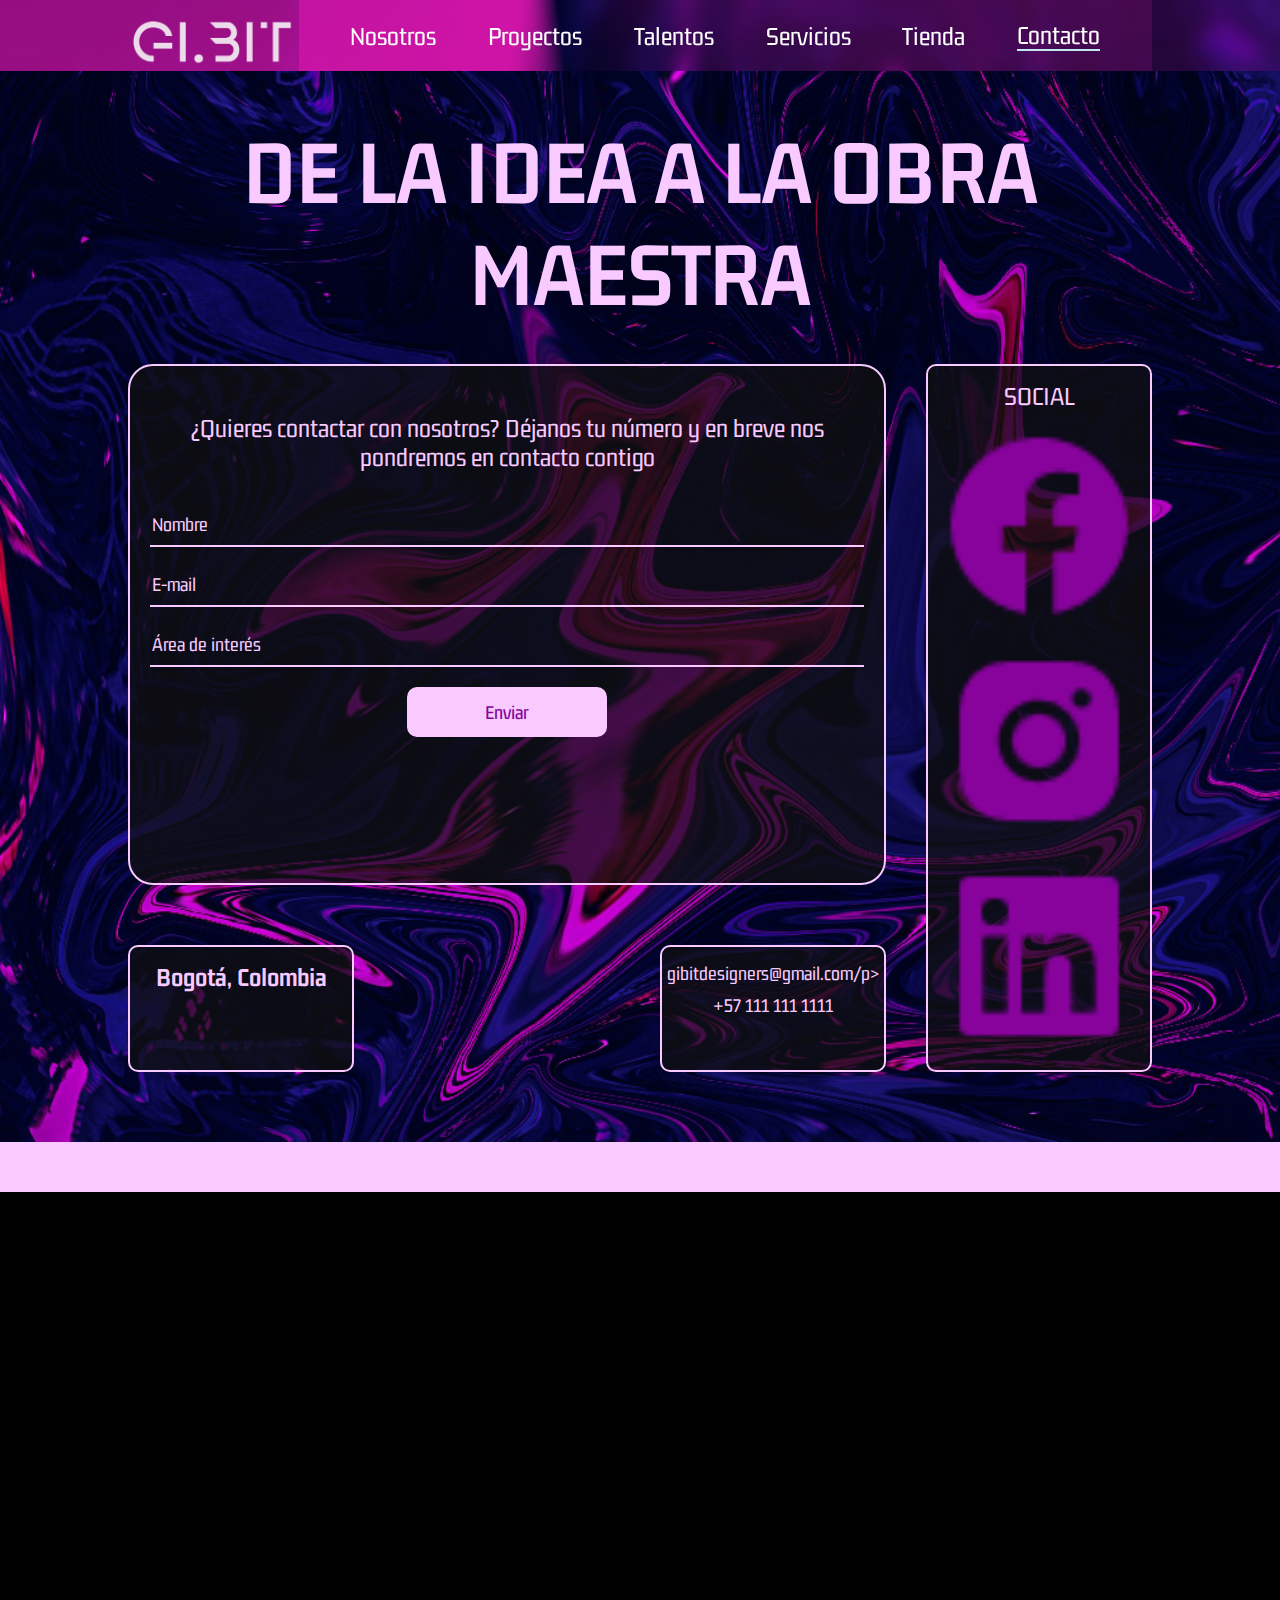
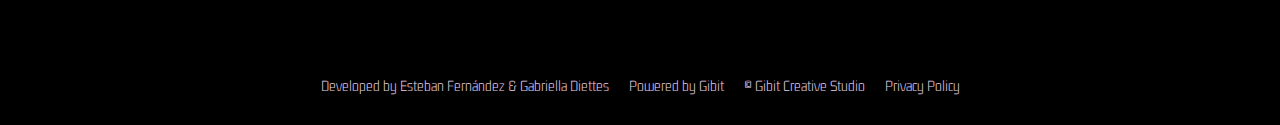
<file: Contacto.html>
<!doctype html>
<html lang="es">
    <head>
        <title>Contacto</title>
        <meta charset="utf-8">
        <meta name="author" content="Esteban Fernández  Gabriella Diettes">
        <meta name="description" content="¿Quieres llevar tus ideas al siguiente nivel? Contácta con nosotros">
        <meta name="viewport" content="width=device-width, initial-scale=1.0">
        <link rel="stylesheet" href="css/styleMain.css">
        <link rel="stylesheet" href="css/styleTablet.css">
        <link rel="stylesheet" href="css/styleLaptop.css">
        <link rel="shortcut icon" href="img/fabicon.ico">
    </head>

    <body>
        <nav class="navUno">
            <div class="container">
                <div class="navUnoContenido">
                    <div class="navUnoLogo">
                        <a href="index.html"><img src="img/Gibit.png" alt="logo"></a>
                    </div>
                    <ul class="navUnoUl verNav">   <!-- poner display block a los "a" -->
                        <li><a href="Nosotros.html" class="navUnoList">Nosotros</a></li>
                        <li><a href="Proyectos.html" class="navUnoList">Proyectos</a></li>
                        <li><a href="Talentos.html" class="navUnoList">Talentos</a></li>
                        <li><a href="Servicios.html" class="navUnoList">Servicios</a></li>
                        <li><a href="Tienda.html" class="navUnoList">Tienda</a></li>
                        <li><a href="Contacto.html" class="navUnoList navActive">Contacto</a></li>
                    </ul>
                    <span class="material-symbols-outlined" onclick="abrirMenu()">
                        menu
                        </span>
                </div>
            </div>
        </nav>

        <header class="contacto"> <!-- poner pbackgroun image-->
            <div class="container">
                <div class="contactoGrid"> <!-- poner display grid-->
                    <div class="call">
                        <h1>DE LA IDEA A LA OBRA MAESTRA</h1>
                    </div>
                    <div class="contactoTitulo">
                        <p id="text1">¿Quieres contactar con nosotros? 
                            Déjanos tu número y en breve nos 
                            pondremos en contacto contigo
                        </p>
                        <form action="..." class="contactoForm">
                            <div class="contactoFormUp">
                                <input type="text" name="Nombre" placeholder="Nombre">
                                <input type="email" name="e-mail" id="emailUno" placeholder="E-mail">
                            </div>
                            <div class="contactoFormMid">
                                <input type="text" placeholder="Área de interés" id="formAreaInteres">
                            </div>
                            <div class="contactoFormDown">
                                <input type="submit" value="Enviar">
                            </div>
                        </form>
                    </div>
                    <div class="contactoSubtitulo" id="ubicación">
                        <h3>Bogotá, Colombia</h3>
                    </div>
                    <div class="contactoAnotacion">
                        <p class="info" id="correo">gibitdesigners@gmail.com/p>
                        <p class="info" id="numero">+57 111 111 1111</p>
                    </div>

                    <div class="contactoRedes">
                        <p class="socialUno">SOCIAL</p>
                        <ul class="redes">
                            <li><a href="#"><img src="img/facebook.png" alt="logo de facebook"></a></li>
                            <li><a href="#"><img src="img/instagram.png" alt="logo de instagram"></a></li>
                            <li><a href="#"><img src="img/linkedin.png" alt="logo de linkedin"></a></li>
                        </ul>
                    </div>                    
                </div>
            </div>
        </header>
        <iframe class="contactoIframe" src="https://www.google.com/maps/embed?pb=!1m18!1m12!1m3!1d254508.51141489705!2d-74.107807!3d4.64829755!2m3!1f0!2f0!3f0!3m2!1i1024!2i768!4f13.1!3m3!1m2!1s0x8e3f9bfd2da6cb29%3A0x239d635520a33914!2zQm9nb3TDoSwgQm9nb3Rh!5e0!3m2!1sen!2sco!4v1670941475156!5m2!1sen!2sco" 
        width="600" height="450" style="border:0;" allowfullscreen="" loading="lazy" referrerpolicy="no-referrer-when-downgrade"></iframe>
        <div class="credits">
            <div>
                <p>Developed by Esteban Fernández & Gabriella Diettes</p>
            </div>
            <div>
                <p>Powered by Gibit</p>
            </div>
            <div>
                <p> &#169 Gibit Creative Studio</p>
            </div>
            <div>
                <p>Privacy Policy</p>
            </div>
        </div>
        <script src="js/jquery-3.6.1.min.js"></script>
        <script src="js/JsPropios.js"></script>
   </body>
</html>
</file>
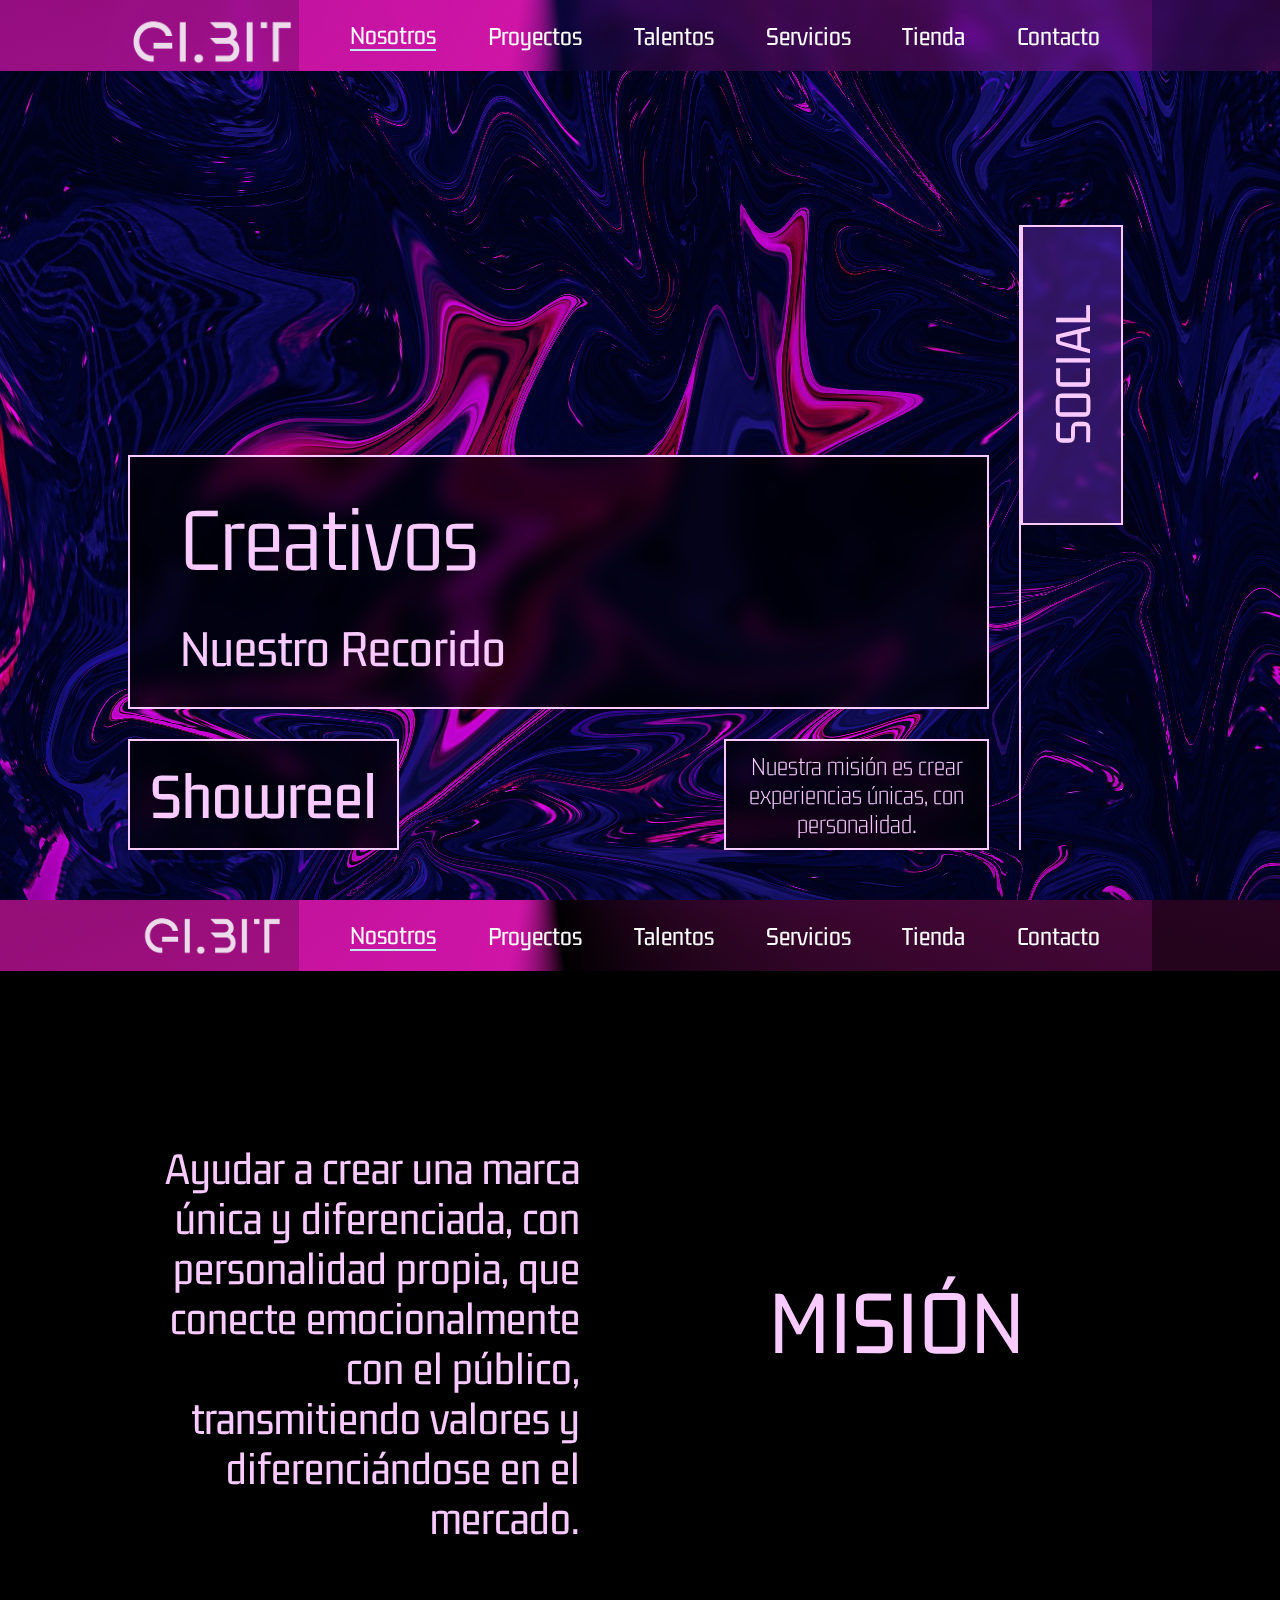
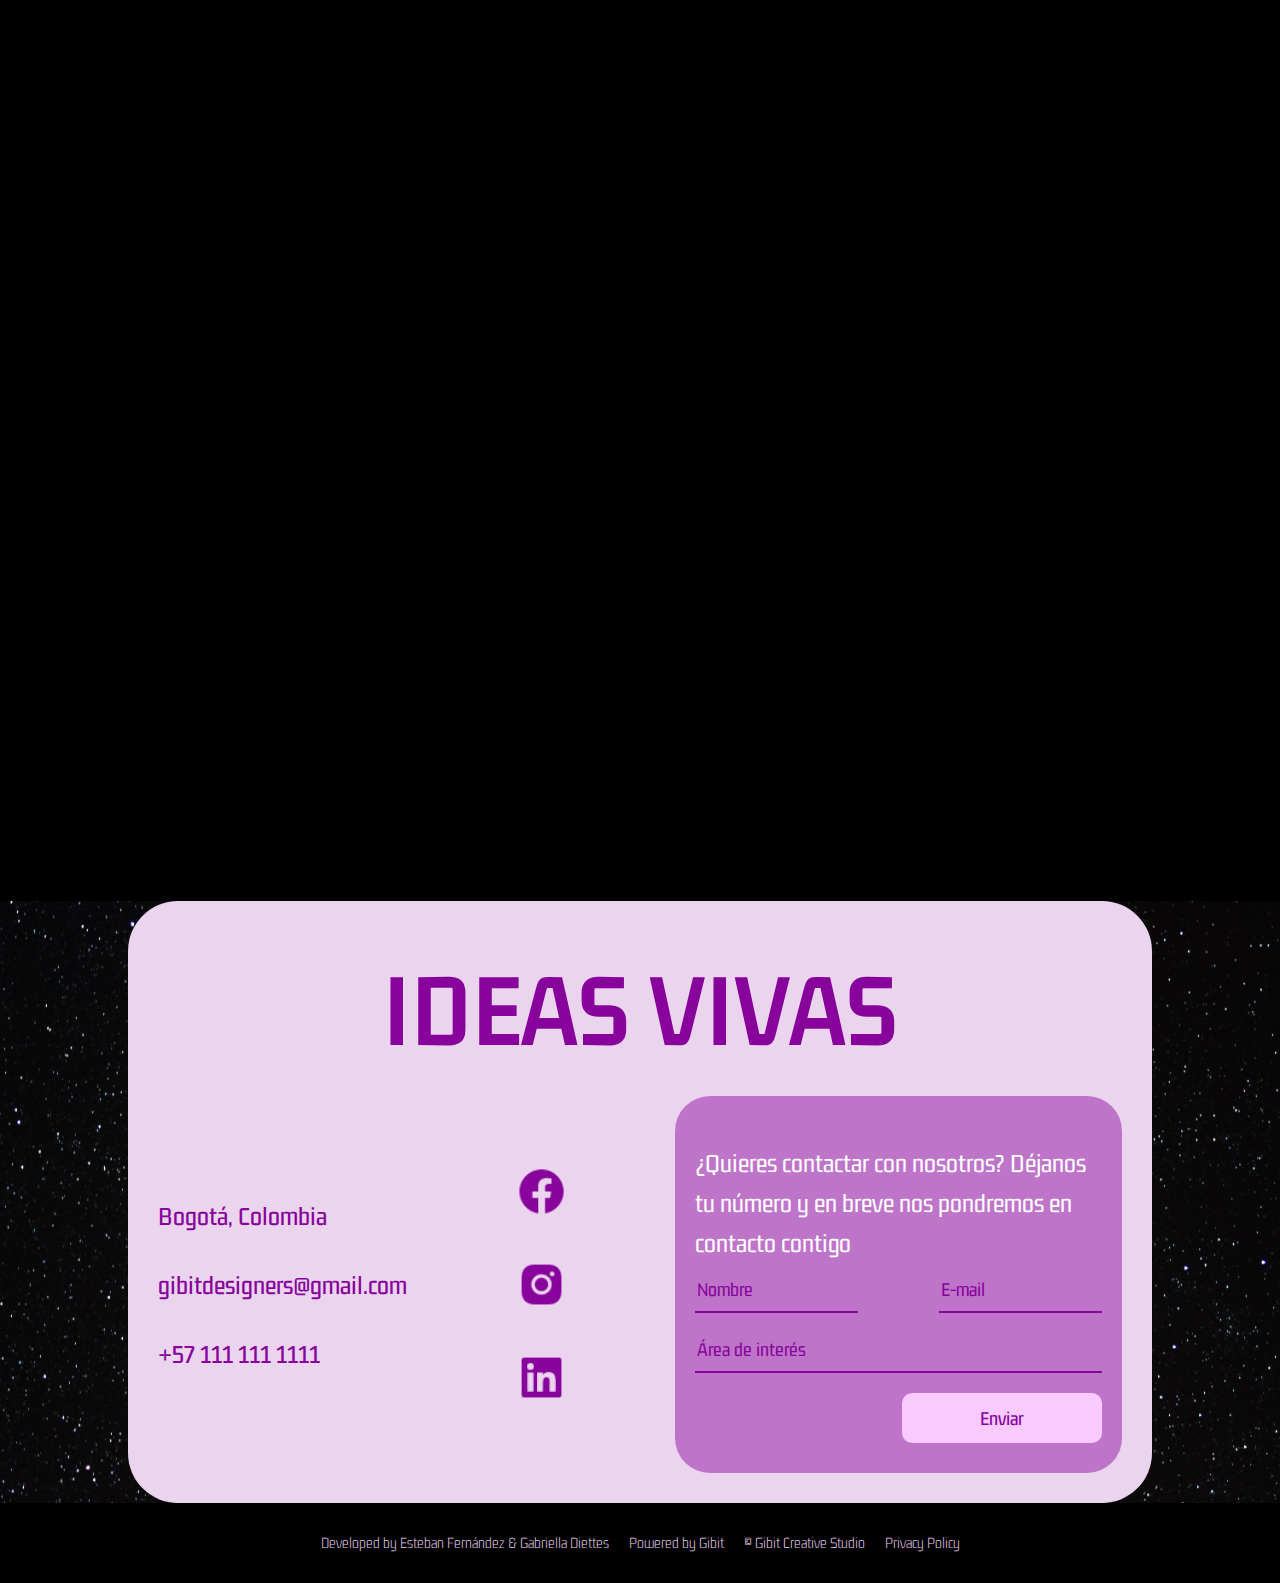
<file: Nosotros.html>
<!doctype html>
<html lang="es">
    <head>
        <title>Nosotros</title>
        <meta charset="utf-8">
        <meta name="author" content="Esteban Fernández  Gabriella Diettes">
        <meta name="description" content="Quienes somos, nuestro recorrido, cuál es la misión y visión de Gibit, 
        nuestros valores y los ideales que nos motivan a ser crear.">
        <meta name="viewport" content="width=device-width, initial-scale=1.0">
        <link rel="stylesheet" href="css/styleMain.css">
        <link rel="stylesheet" href="css/styleTablet.css">
        <link rel="stylesheet" href="css/styleLaptop.css">
        <link rel="shortcut icon" href="img/fabicon.ico">
    </head>

    <body>
        <nav class="navUno">
            <div class="container">
                <div class="navUnoContenido">
                    <div class="navUnoLogo">
                        <a href="index.html"><img src="img/Gibit.png" alt="logo"></a>
                    </div>
                    <ul class="navUnoUl verNav">   <!-- poner display block a los "a" -->
                        <li><a href="Nosotros.html" class="navUnoList navActive">Nosotros</a></li>
                        <li><a href="Proyectos.html" class="navUnoList">Proyectos</a></li>
                        <li><a href="Talentos.html" class="navUnoList">Talentos</a></li>
                        <li><a href="Servicios.html" class="navUnoList">Servicios</a></li>
                        <li><a href="Tienda.html" class="navUnoList">Tienda</a></li>
                        <li><a href="Contacto.html" class="navUnoList">Contacto</a></li>
                    </ul>
                    <span class="material-symbols-outlined" onclick="abrirMenu()">
                        menu
                        </span>
                </div>
            </div>
        </nav>

        <header class="seccionUno"> <!-- poner pbackgroun image-->
            <div class="container">
                <div class="seccionUnoGrid"> <!-- poner display grid-->
                    <div class="seccionUnotitulo">
                        <h1>Creativos</h1>
                        <h2>Nuestro Recorido</h2>
                    </div>
                    <div class="seccionUnoSubtitulo">
                        <a href="https://www.youtube.com/watch?v=eYDI8b5Nn5s" class="showreel">
                            <h3>Showreel</h3>
                        </a>
                    </div>
                    <div class="seccionUnoAnotacion">
                        <p class="anotacionUno">Nuestra misión es crear experiencias únicas,
                            con personalidad.</p>
                    </div>

                    <div class="seccionUnoSocial">
                        <p class="socialUno">social</p>
                    </div>
                </div>
            </div>
        </header>

        <main>
            <nav class="navDos">
                <div class="container">
                    <div class="navDosContenido">
                        <div class="navDosLogo">
                            <a href="index.html"><img src="img/Gibit.png" alt="logo"></a>
                        </div>
                        <ul class="navDosUl verNav">  <!-- poner display block a los "a" -->
                            <li><a href="Nosotros.html" class="navDosList navActive">Nosotros</a></li>
                            <li><a href="Proyectos.html" class="navDosList">Proyectos</a></li>
                            <li><a href="Talentos.html" class="navDosList">Talentos</a></li>
                            <li><a href="Servicios.html" class="navDosList">Servicios</a></li>
                            <li><a href="Tienda.html" class="navDosList">Tienda</a></li>
                            <li><a href="Contacto.html" class="navDosList">Contacto</a></li>
                        </ul>
                        <span class="material-symbols-outlined" onclick="abrirMenu()">
                            menu
                            </span>
                    </div>
                </div>
            </nav>

            <section class="PaginaNosotros"> <!--poner background image-->
                <div class="container">
                    <div class="contenidoPaginaNosotros"> 
                        <div class="contenidoPaginaNosotrosSticky">
                            <div class="paginaNosotrosSeccionTexto text1"> <!-- poner position stiky y efecto frosted -->
                                <p>
                                    Ayudar a crear una marca única y diferenciada,
                                    con personalidad propia, que conecte
                                    emocionalmente con el público, transmitiendo
                                    valores y diferenciándose en el mercado.                                
                                </p>
                                <h4>MISIÓN</h4>
                            </div>
                            <div class="paginaNosotrosSeccionTexto text2"> <!-- poner position stiky y efecto frosted -->
                                <h4>VISIÓN</h4>
                                <p>
                                    Ser una empresa reconocida a nivel nacional
                                    por la calidad y originalidad de nuestros
                                    servicios, consolidándonos como aliados
                                    estratégicos de nuestros clientes.                                
                                </p>
                            </div>
                            <div class="paginaNosotrosSeccionTexto text3"> <!-- poner position stiky y efecto frosted -->
                                <p>
                                    Se caracteriza por crear una estrategia y
                                    diseño de marca que represente a cada
                                    cliente. La idea es construir marcas
                                    creativas, con personalidad, coherencia,
                                    frescura, que sean inolvidables.                             
                                </p>
                                <h4>PLAN DE NEGOCIO</h4>
                            </div>
                            <div class="paginaNosotrosSeccionTexto text4"> <!-- poner position stiky y efecto frosted -->
                                <h4>VENTAJA COMPETITIVA</h4>
                                <p>
                                    El estudio creativo de branding combina el
                                    enfoque de ambas agencias ofreciendo una
                                    gama más amplia de servicios. Una agencia de
                                    branding se centra en el desarrollo de la
                                    identidad global de la marca y la agencia
                                    creativa se centra en la creación de campañas
                                    publicitarias eficaces.                                
                                </p>
                            </div>
                        </div>
                    </div>
                </div>
            </section>


            <footer>
                <div class="container">
                    <div class="footerGrid">
                        <h5 class="footerH5" id="foot1"> IDEAS VIVAS</h5>
                        <ul class="footerUl" id="foot2">
                            <li>Bogotá, Colombia</li>
                            <li>gibitdesigners@gmail.com</li>
                            <li>+57 111 111 1111</li>
                        </ul>
                        <ul class="footerUl" id="foot3">
                            <li><a href="#"><img src="img/facebook.png" alt="logo de facebook"></a></li>
                            <li><a href="#"><img src="img/instagram.png" alt="logo de instagram"></a></li>
                            <li><a href="#"><img src="img/linkedin.png" alt="logo de linkedin"></a></li>
                        </ul>
                        <div class="footerFormMain" id="foot4">
                            <p>
                                ¿Quieres contactar con nosotros? Déjanos tu número y en breve nos pondremos en contacto contigo
                            </p>
                            <form action="..." class="footerForm">
                                <div class="footerFormUp">
                                    <input type="text" name="Nombre" placeholder="Nombre">
                                    <input type="email" name="e-mail" id="emailUno" placeholder="E-mail">
                                </div>
                                <div class="footerFormMid">
                                    <input type="text" placeholder="Área de interés" id="formAreaInteres">
                                </div>
                                <div class="footerFormDown">
                                    <input type="submit" value="Enviar">
                                </div>
                            </form>
                        </div>
                    </div>
                </div>
            </footer>
            <div class="credits">
                <div>
                    <p>Developed by Esteban Fernández & Gabriella Diettes</p>
                </div>
                <div>
                    <p>Powered by Gibit</p>
                </div>
                <div>
                    <p> &#169 Gibit Creative Studio</p>
                </div>
                <div>
                    <p>Privacy Policy</p>
                </div>
            </div>
        </main>
        <script src="js/jquery-3.6.1.min.js"></script>
        <script src="js/slick.min.js"></script>
        <script src="js/gsap.min.js"></script>
        <script src="js/ScrollTrigger.min.js"></script>
        <script src="js/JsPropios.js"></script>
    </body>
</html>
</file>
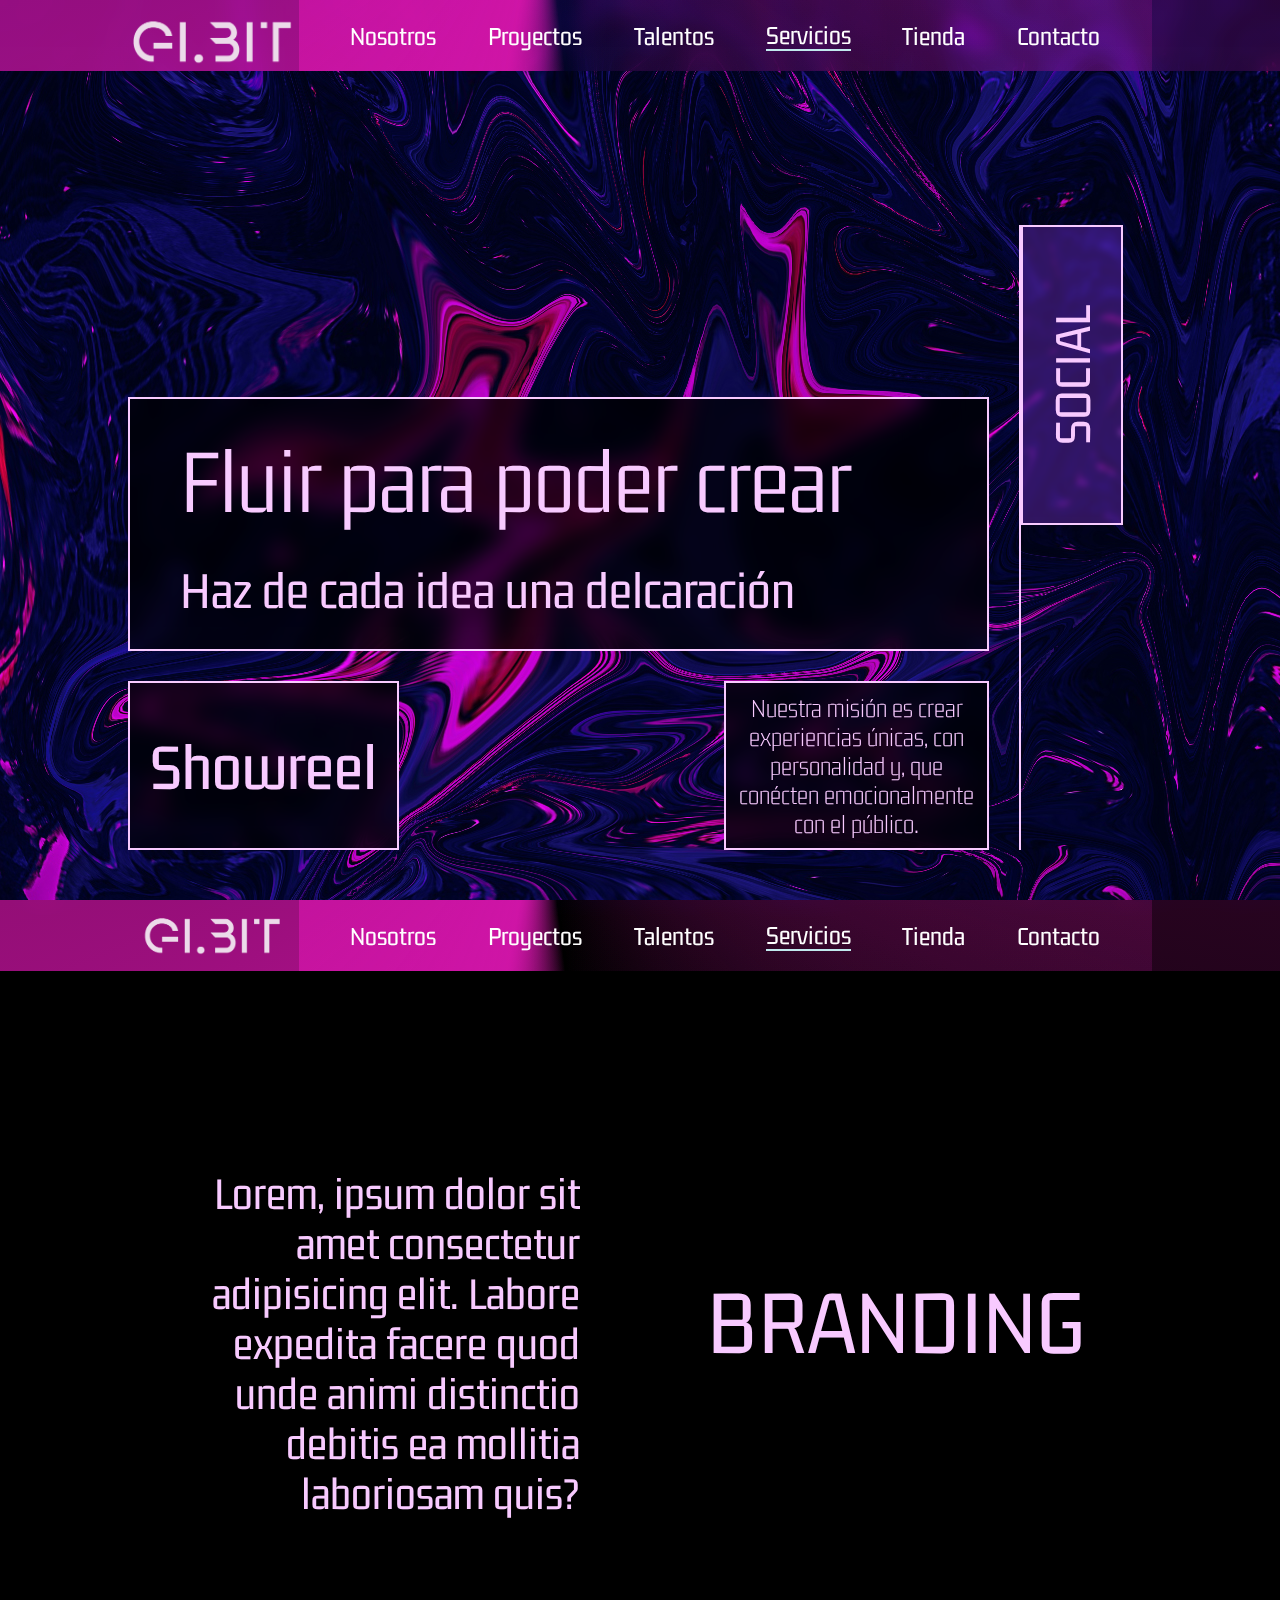
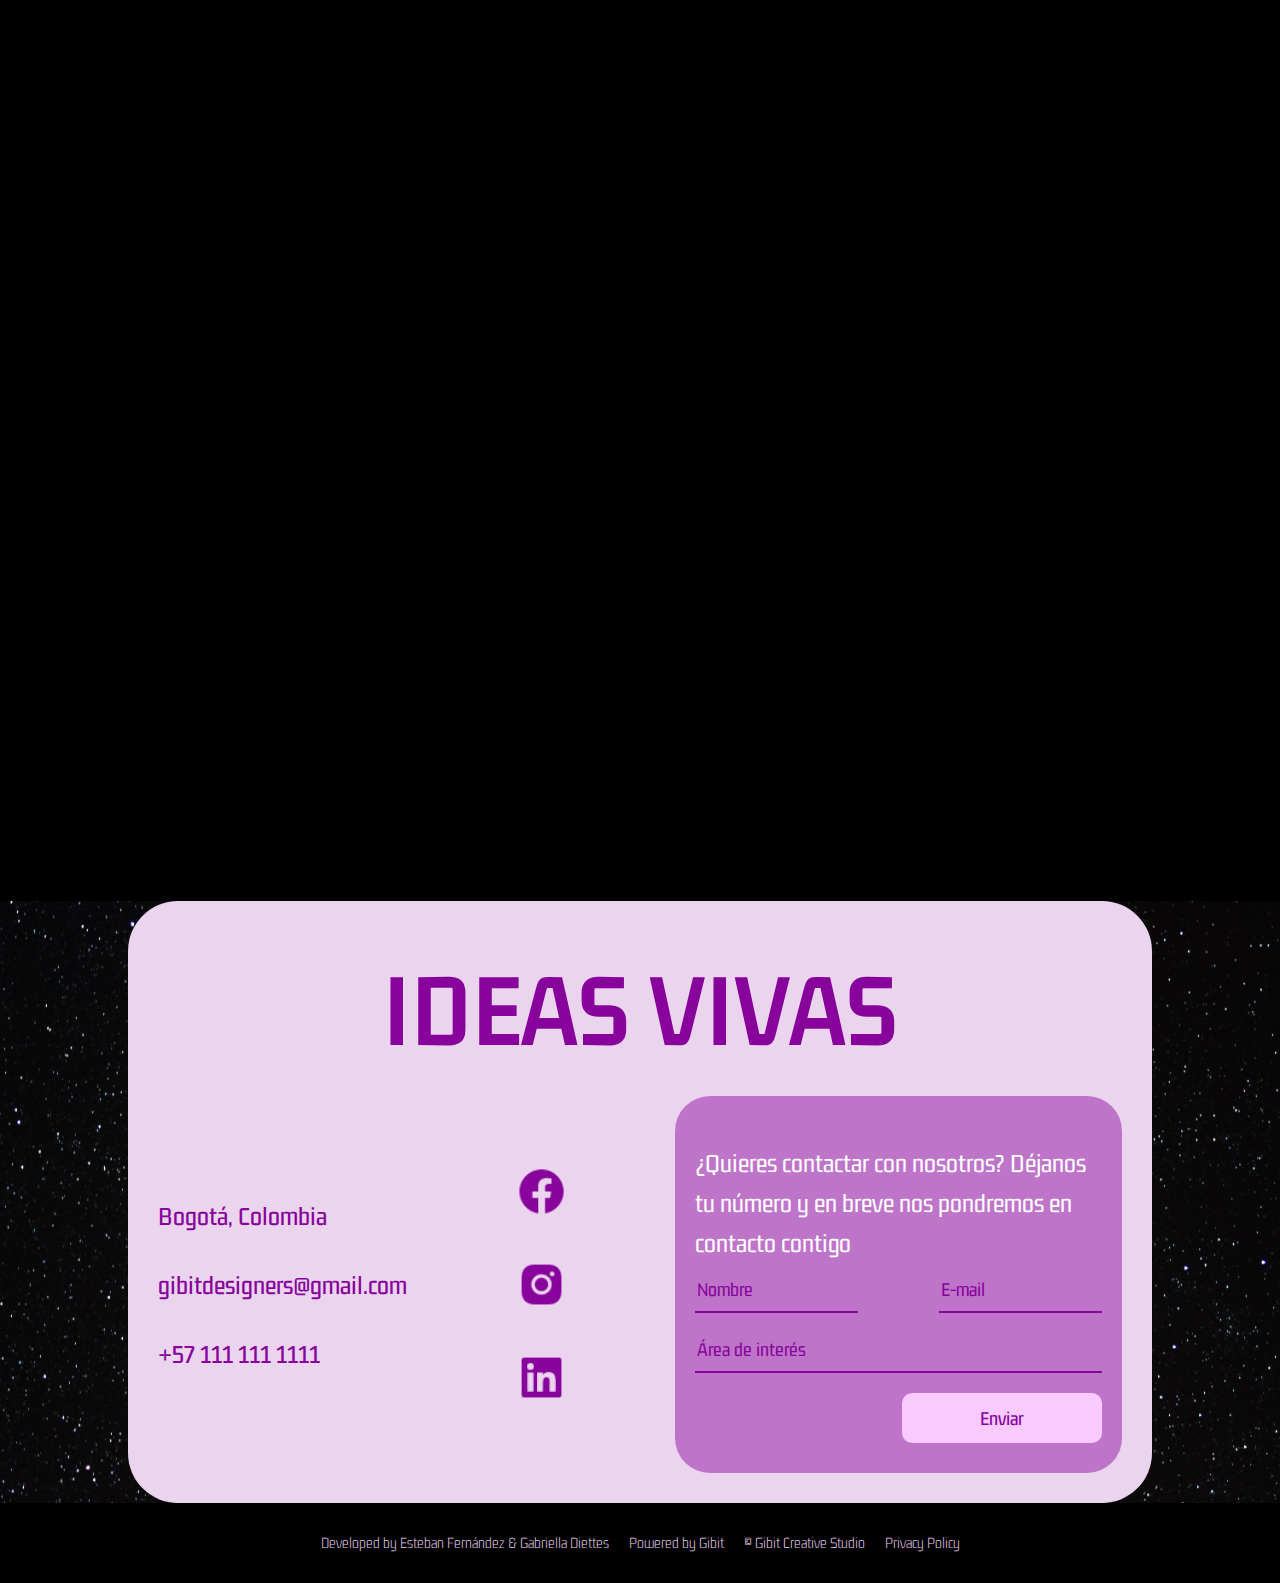
<file: Servicios.html>
<!doctype html>
<html lang="es">
    <head>
        <title>Servicios</title>
        <meta charset="utf-8">
        <meta name="author" content="Esteban Fernández  Gabriella Diettes">
        <meta name="description" content="Branding, experiencias inmersivas, 
        videojuegos, producción audiovisual, creación de portafolios, animación 2D y 3D y videojuegos">
        <meta name="viewport" content="width=device-width, initial-scale=1.0">
        <link rel="stylesheet" href="css/styleMain.css">
        <link rel="stylesheet" href="css/styleTablet.css">
        <link rel="stylesheet" href="css/styleLaptop.css">
        <link rel="shortcut icon" href="img/fabicon.ico">
    </head>

    <body>
        <nav class="navUno">
            <div class="container">
                <div class="navUnoContenido">
                    <div class="navUnoLogo">
                        <a href="index.html"><img src="img/Gibit.png" alt="logo"></a>
                    </div>
                    <ul class="navUnoUl verNav">   <!-- poner display block a los "a" -->
                        <li><a href="Nosotros.html" class="navUnoList">Nosotros</a></li>
                        <li><a href="Proyectos.html" class="navUnoList">Proyectos</a></li>
                        <li><a href="Talentos.html" class="navUnoList">Talentos</a></li>
                        <li><a href="Servicios.html" class="navUnoList navActive">Servicios</a></li>
                        <li><a href="Tienda.html" class="navUnoList">Tienda</a></li>
                        <li><a href="Contacto.html" class="navUnoList">Contacto</a></li>
                    </ul>
                    <span class="material-symbols-outlined" onclick="abrirMenu()">
                        menu
                        </span>
                </div>
            </div>
        </nav>

        <header class="seccionUno"> <!-- poner pbackgroun image-->
            <div class="container">
                <div class="seccionUnoGrid"> <!-- poner display grid-->
                    <div class="seccionUnotitulo">
                        <h1>Fluir para poder crear</h1>
                        <h2>Haz de cada idea una delcaración</h2>
                    </div>
                    <div class="seccionUnoSubtitulo">
                        <a href="https://www.youtube.com/watch?v=afzmwAKUppU" class="showreel">
                            <h3>Showreel</h3>
                        </a>
                    </div>
                    <div class="seccionUnoAnotacion">
                        <p class="anotacionUno">Nuestra misión es crear experiencias únicas,
                            con personalidad y, que conécten
                            emocionalmente con el público.</p>
                    </div>

                    <div class="seccionUnoSocial">
                        <p class="socialUno">social</p>
                    </div>
                </div>
            </div>
        </header>

        <main>
            <nav class="navDos">
                <div class="container">
                    <div class="navDosContenido">
                        <div class="navDosLogo">
                            <a href="index.html"><img src="img/Gibit.png" alt="logo"></a>
                        </div>
                        <ul class="navDosUl verNav">  <!-- poner display block a los "a" -->
                            <li><a href="Nosotros.html" class="navDosList">Nosotros</a></li>
                            <li><a href="Proyectos.html" class="navDosList">Proyectos</a></li>
                            <li><a href="Talentos.html" class="navDosList">Talentos</a></li>
                            <li><a href="Servicios.html" class="navDosList navActive">Servicios</a></li>
                            <li><a href="Tienda.html" class="navDosList">Tienda</a></li>
                            <li><a href="Contacto.html" class="navDosList">Contacto</a></li>
                        </ul>
                        <span class="material-symbols-outlined" onclick="abrirMenu()">
                            menu
                            </span>
                    </div>
                </div>
            </nav>


            <section class="PaginaNosotros"> <!--poner background image-->
                <div class="container">
                    <div class="contenidoPaginaNosotros"> 
                        <div class="contenidoPaginaNosotrosSticky">
                            <div class="paginaNosotrosSeccionTexto text1"> <!-- poner position stiky y efecto frosted -->
                                <p>
                                   Lorem, ipsum dolor sit amet consectetur adipisicing elit. Labore expedita facere quod unde animi distinctio debitis ea mollitia laboriosam quis?                                
                                </p>
                                <h4>BRANDING</h4>
                            </div>
                            <div class="paginaNosotrosSeccionTexto text2"> <!-- poner position stiky y efecto frosted -->
                                <h4>EXPERIENCIAS INMERSIVAS</h4>
                                <p>
                                    Lorem ipsum dolor sit amet consectetur, adipisicing elit. Voluptates iusto corporis dolor odio ipsam ut ea itaque veniam! Quam, inventore.                                
                                </p>
                            </div>
                            <div class="paginaNosotrosSeccionTexto text3"> <!-- poner position stiky y efecto frosted -->
                                <p>
                                    Lorem ipsum dolor sit amet consectetur adipisicing elit. Expedita ex similique temporibus deserunt sint facere et porro saepe quae soluta?                             
                                </p>
                                <h4>PORTAFOLIOS</h4>
                            </div>
                            <div class="paginaNosotrosSeccionTexto text4"> <!-- poner position stiky y efecto frosted -->
                                <h4>STORYTELLING</h4>
                                <p>
                                    Lorem ipsum dolor sit amet consectetur adipisicing elit. Provident quaerat illum quod, similique quibusdam eaque maiores tenetur sequi minima! Minus!                                
                                </p>
                            </div>
                        </div>
                    </div>
                </div>
            </section>


            <footer>
                <div class="container">
                    <div class="footerGrid">
                        <h5 class="footerH5" id="foot1"> IDEAS VIVAS</h5>
                        <ul class="footerUl" id="foot2">
                            <li>Bogotá, Colombia</li>
                            <li>gibitdesigners@gmail.com</li>
                            <li>+57 111 111 1111</li>
                        </ul>
                        <ul class="footerUl" id="foot3">
                            <li><a href="#"><img src="img/facebook.png" alt="logo de facebook"></a></li>
                            <li><a href="#"><img src="img/instagram.png" alt="logo de instagram"></a></li>
                            <li><a href="#"><img src="img/linkedin.png" alt="logo de linkedin"></a></li>
                        </ul>
                        <div class="footerFormMain" id="foot4">
                            <p>
                                ¿Quieres contactar con nosotros? Déjanos tu número y en breve nos pondremos en contacto contigo
                            </p>
                            <form action="..." class="footerForm">
                                <div class="footerFormUp">
                                    <input type="text" name="Nombre" placeholder="Nombre">
                                    <input type="email" name="e-mail" id="emailUno" placeholder="E-mail">
                                </div>
                                <div class="footerFormMid">
                                    <input type="text" placeholder="Área de interés" id="formAreaInteres">
                                </div>
                                <div class="footerFormDown">
                                    <input type="submit" value="Enviar">
                                </div>
                            </form>
                        </div>
                    </div>
                </div>
            </footer>
            <div class="credits">
                <div>
                    <p>Developed by Esteban Fernández & Gabriella Diettes</p>
                </div>
                <div>
                    <p>Powered by Gibit</p>
                </div>
                <div>
                    <p> &#169 Gibit Creative Studio</p>
                </div>
                <div>
                    <p>Privacy Policy</p>
                </div>
            </div>

        </main>
        <script src="js/jquery-3.6.1.min.js"></script>
        <script src="js/slick.min.js"></script>
        <script src="js/gsap.min.js"></script>
        <script src="js/ScrollTrigger.min.js"></script>
        <script src="js/JsPropios.js"></script>
    </body>
</html>
</file>
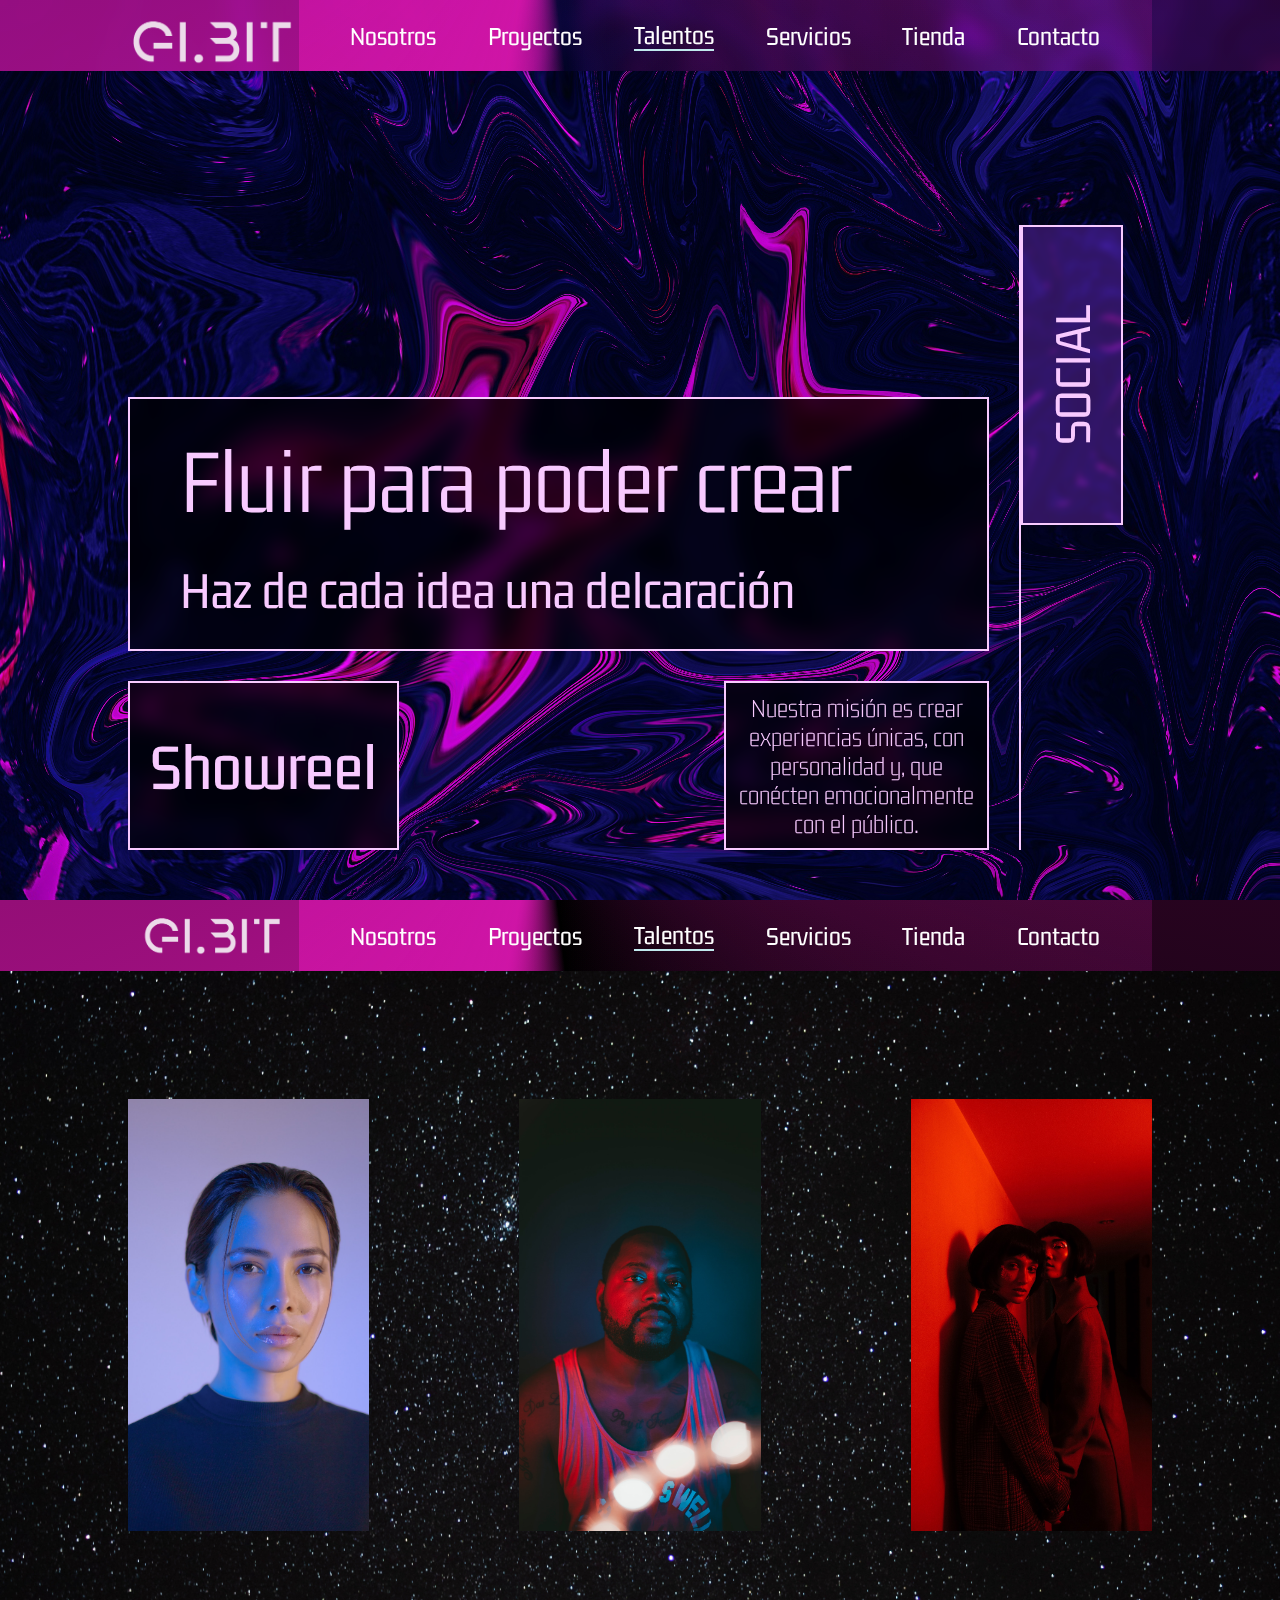
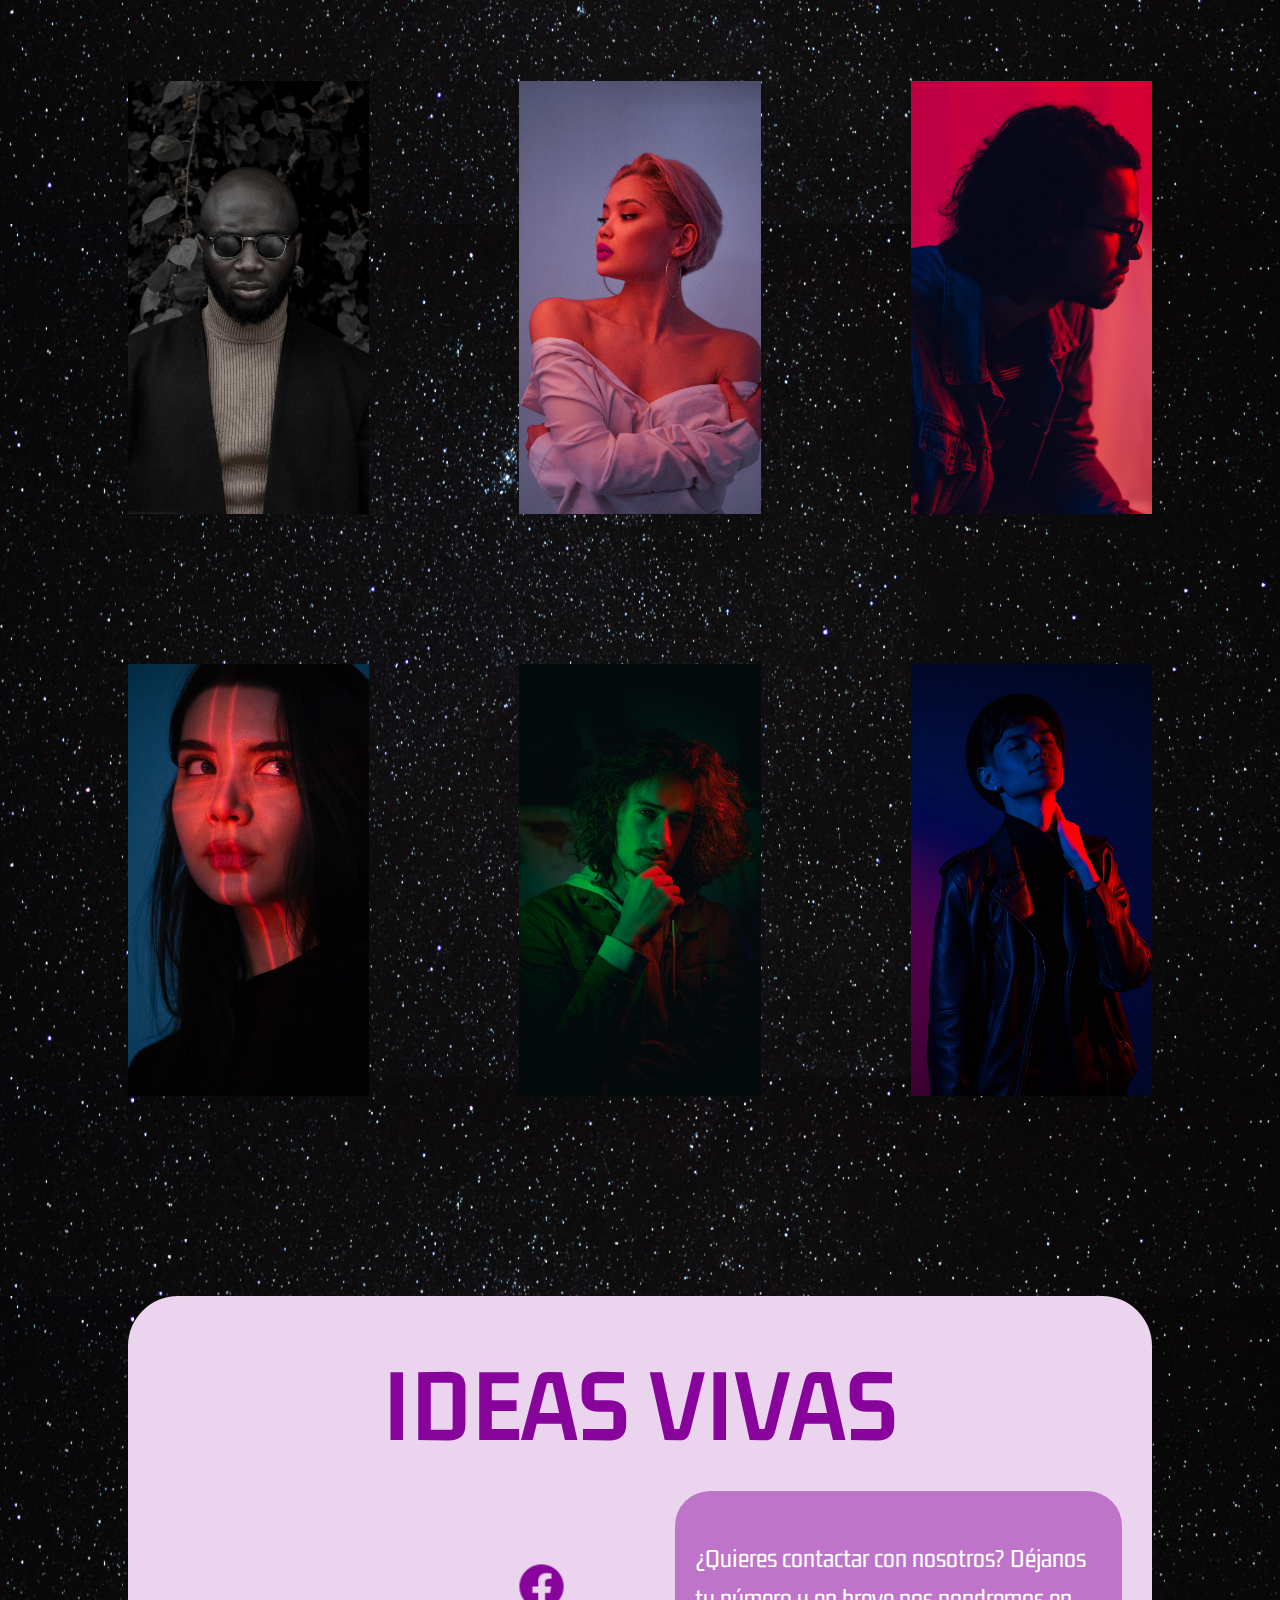
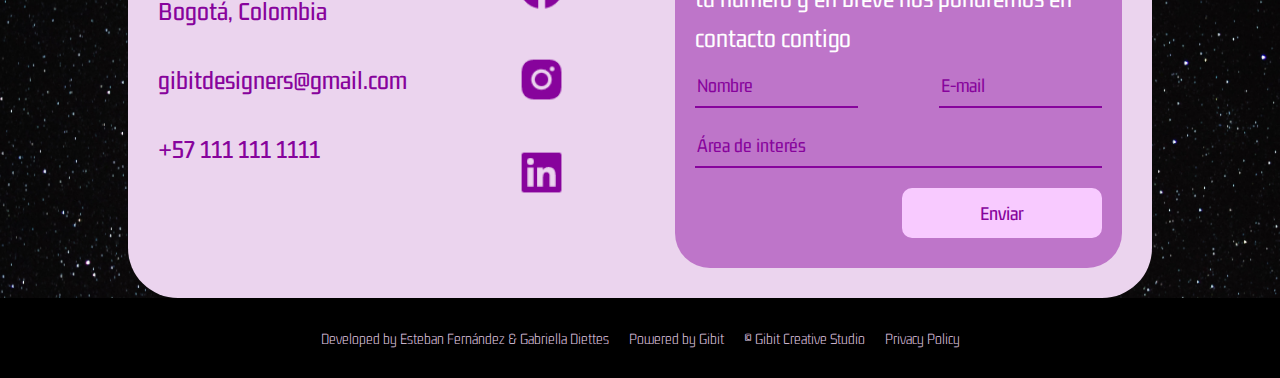
<file: Talentos.html>
<!doctype html>
<html lang="es">
    <head>
        <title>Talentos</title>
        <meta charset="utf-8">
        <meta name="author" content="Esteban Fernández  Gabriella Diettes">
        <meta name="description" content="Conoce a los creativos detrás los proyectos de Gibit. 
        Diseñadores, programadores, ilustradores, fotógrafos, videógrafos, artistas digitales e investigadores.">
        <meta name="viewport" content="width=device-width, initial-scale=1.0">
        <link rel="stylesheet" href="css/styleMain.css">
        <link rel="stylesheet" href="css/styleTablet.css">
        <link rel="stylesheet" href="css/styleLaptop.css">
        <link rel="shortcut icon" href="img/fabicon.ico">
    </head>

    <body>
        <nav class="navUno">
            <div class="container">
                <div class="navUnoContenido">
                    <div class="navUnoLogo">
                        <a href="index.html"><img src="img/Gibit.png" alt="logo"></a>
                    </div>
                    <ul class="navUnoUl verNav">   <!-- poner display block a los "a" -->
                        <li><a href="Nosotros.html" class="navUnoList">Nosotros</a></li>
                        <li><a href="Proyectos.html" class="navUnoList">Proyectos</a></li>
                        <li><a href="Talentos.html" class="navUnoList navActive">Talentos</a></li>
                        <li><a href="Servicios.html" class="navUnoList">Servicios</a></li>
                        <li><a href="Tienda.html" class="navUnoList">Tienda</a></li>
                        <li><a href="Contacto.html" class="navUnoList">Contacto</a></li>
                    </ul>
                    <span class="material-symbols-outlined" onclick="abrirMenu()">
                        menu
                        </span>
                </div>
            </div>
        </nav>

        <header class="seccionUno"> <!-- poner pbackgroun image-->
            <div class="container">
                <div class="seccionUnoGrid"> <!-- poner display grid-->
                    <div class="seccionUnotitulo">
                        <h1>Fluir para poder crear</h1>
                        <h2>Haz de cada idea una delcaración</h2>
                    </div>
                    <div class="seccionUnoSubtitulo">
                        <a href="https://www.youtube.com/watch?v=M4d20Tyzlv0" class="showreel">
                            <h3>Showreel</h3>
                        </a>
                    </div>
                    <div class="seccionUnoAnotacion">
                        <p class="anotacionUno">Nuestra misión es crear experiencias únicas,
                            con personalidad y, que conécten
                            emocionalmente con el público.</p>
                    </div>

                    <div class="seccionUnoSocial">
                        <p class="socialUno">social</p>
                    </div>
                </div>
            </div>
        </header>

        <main>
            <nav class="navDos">
                <div class="container">
                    <div class="navDosContenido">
                        <div class="navDosLogo">
                            <a href="index.html"><img src="img/Gibit.png" alt="logo"></a>
                        </div>
                        <ul class="navDosUl verNav">  <!-- poner display block a los "a" -->
                            <li><a href="Nosotros.html" class="navDosList">Nosotros</a></li>
                            <li><a href="Proyectos.html" class="navDosList">Proyectos</a></li>
                            <li><a href="Talentos.html" class="navDosList navActive">Talentos</a></li>
                            <li><a href="Servicios.html" class="navDosList">Servicios</a></li>
                            <li><a href="Tienda.html" class="navDosList">Tienda</a></li>
                            <li><a href="Contacto.html" class="navDosList">Contacto</a></li>
                        </ul>
                        <span class="material-symbols-outlined" onclick="abrirMenu()">
                            menu
                            </span>
                    </div>
                </div>
            </nav>
        
            <section class="talentos">
                <div class="containerTalentos">
                    <div class="talentosDes" id="talentosDescrip1">
                        <div class="talentosCelda" id="talentos1">
                            <img src="img/talentoUno.jpg" alt="Director creativo" class="talentosContenido">
                        </div>
                        <p>Lorem ipsum dolor sit amet, consectetur adipisicing elit. Quasi, a suscipit. 
                            Expedita, fugiat quos? Reprehenderit consectetur itaque sit aperiam libero.</p>
                    </div>
                    <div class="talentosDes" id="talentosDescrip2">
                        <div class="talentosCelda" id="talentos2">
                            <img src="img/talentoDos.jpg" alt="Media manager" class="talentosContenido">
                        </div>
                        <p>Lorem ipsum dolor sit amet, consectetur adipisicing elit. Quasi, a suscipit. 
                            Expedita, fugiat quos? Reprehenderit consectetur itaque sit aperiam libero.</p>
                    </div>
                    <div class="talentosDes" id="talentosDescrip3">
                        <div class="talentosCelda" id="talentos3">
                            <img src="img/talentoTres.jpg" alt="Director de arte" class="talentosContenido">
                        </div>
                        <p>Lorem ipsum dolor sit amet, consectetur adipisicing elit. Quasi, a suscipit. 
                            Expedita, fugiat quos? Reprehenderit consectetur itaque sit aperiam libero.</p>
                    </div>
                    <div class="talentosDes" id="talentosDescrip4">
                        <div class="talentosCelda" id="talentos4">
                            <img src="img/talentoCuatro.jpg" alt="Modelador 3D" class="talentosContenido">
                        </div>
                        <p>Lorem ipsum dolor sit amet, consectetur adipisicing elit. Quasi, a suscipit. 
                            Expedita, fugiat quos? Reprehenderit consectetur itaque sit aperiam libero.</p>
                    </div>
                    <div class="talentosDes" id="talentosDescrip5">
                        <div class="talentosCelda" id="talentos5">
                            <img src="img/talentoCinco.jpg" alt="Fotógrafo y videógrafo" class="talentosContenido">
                        </div>
                        <p>Lorem ipsum dolor sit amet, consectetur adipisicing elit. Quasi, a suscipit. 
                            Expedita, fugiat quos? Reprehenderit consectetur itaque sit aperiam libero.</p>
                    </div>
                    <div class="talentosDes" id="talentosDescrip6">
                        <div class="talentosCelda" id="talentos6">
                            <img src="img/talentoSeis.jpg" alt="Diseñador de videojuegos" class="talentosContenido">
                        </div>
                        <p>Lorem ipsum dolor sit amet, consectetur adipisicing elit. Quasi, a suscipit. 
                            Expedita, fugiat quos? Reprehenderit consectetur itaque sit aperiam libero.</p>
                    </div>
                    <div class="talentosDes" id="talentosDescrip7">
                        <div class="talentosCelda" id="talentos7">
                            <img src="img/talentoSiete.jpg" alt="Ilustrador" class="talentosContenido">
                        </div>
                        <p>Lorem ipsum dolor sit amet, consectetur adipisicing elit. Quasi, a suscipit. 
                            Expedita, fugiat quos? Reprehenderit consectetur itaque sit aperiam libero.</p>
                    </div>
                    <div class="talentosDes" id="talentosDescrip8">
                        <div class="talentosCelda" id="talentos8">
                            <img src="img/talentoOcho.jpg" alt="Animador 2D y 3D" class="talentosContenido">
                        </div>
                        <p>Lorem ipsum dolor sit amet, consectetur adipisicing elit. Quasi, a suscipit. 
                            Expedita, fugiat quos? Reprehenderit consectetur itaque sit aperiam libero.</p>
                    </div>
                    <div class="talentosDes" id="talentosDescrip9">
                        <div class="talentosCelda" id="talentos9">
                            <img src="img/talentoNueve.jpg" alt="Diseñador gráfico" class="talentosContenido">
                        </div>
                        <p>Lorem ipsum dolor sit amet, consectetur adipisicing elit. Quasi, a suscipit. 
                            Expedita, fugiat quos? Reprehenderit consectetur itaque sit aperiam libero.</p>
                    </div>
                </div>
            </section>
            <footer>
                <div class="container">
                    <div class="footerGrid">
                        <h5 class="footerH5" id="foot1"> IDEAS VIVAS</h5>
                        <ul class="footerUl" id="foot2">
                            <li>Bogotá, Colombia</li>
                            <li>gibitdesigners@gmail.com</li>
                            <li>+57 111 111 1111</li>
                        </ul>
                        <ul class="footerUl" id="foot3">
                            <li><a href="#"><img src="img/facebook.png" alt="logo de facebook"></a></li>
                            <li><a href="#"><img src="img/instagram.png" alt="logo de instagram"></a></li>
                            <li><a href="#"><img src="img/linkedin.png" alt="logo de linkedin"></a></li>
                        </ul>
                        <div class="footerFormMain" id="foot4">
                            <p>
                                ¿Quieres contactar con nosotros? Déjanos tu número y en breve nos pondremos en contacto contigo
                            </p>
                            <form action="..." class="footerForm">
                                <div class="footerFormUp">
                                    <input type="text" name="Nombre" placeholder="Nombre">
                                    <input type="email" name="e-mail" id="emailUno" placeholder="E-mail">
                                </div>
                                <div class="footerFormMid">
                                    <input type="text" placeholder="Área de interés" id="formAreaInteres">
                                </div>
                                <div class="footerFormDown">
                                    <input type="submit" value="Enviar">
                                </div>
                            </form>
                        </div>
                    </div>
                </div>
            </footer>
            <div class="credits">
                <div>
                    <p>Developed by Esteban Fernández & Gabriella Diettes</p>
                </div>
                <div>
                    <p>Powered by Gibit</p>
                </div>
                <div>
                    <p> &#169 Gibit Creative Studio</p>
                </div>
                <div>
                    <p>Privacy Policy</p>
                </div>
            </div>
        </main>
        <script src="js/jquery-3.6.1.min.js"></script>
        <script src="js/JsPropios.js"></script>
    </body>
</html>
</file>
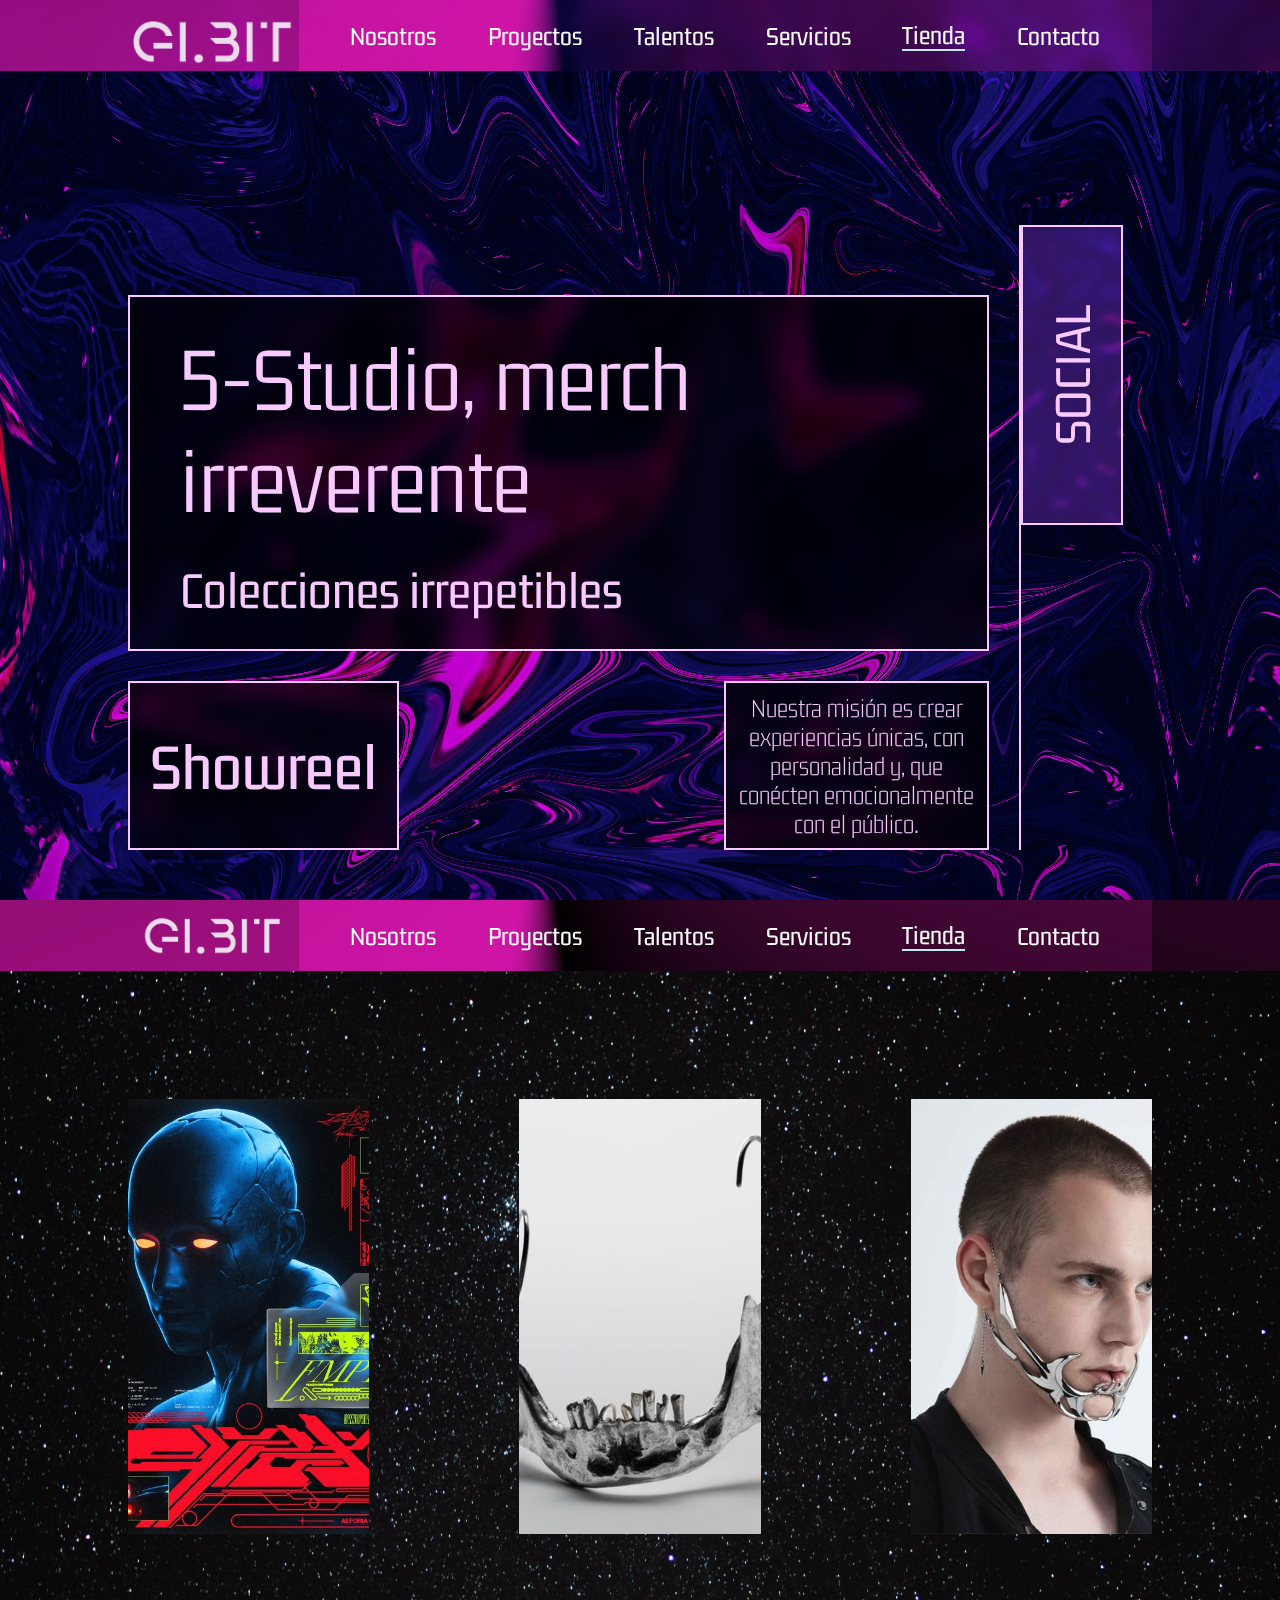
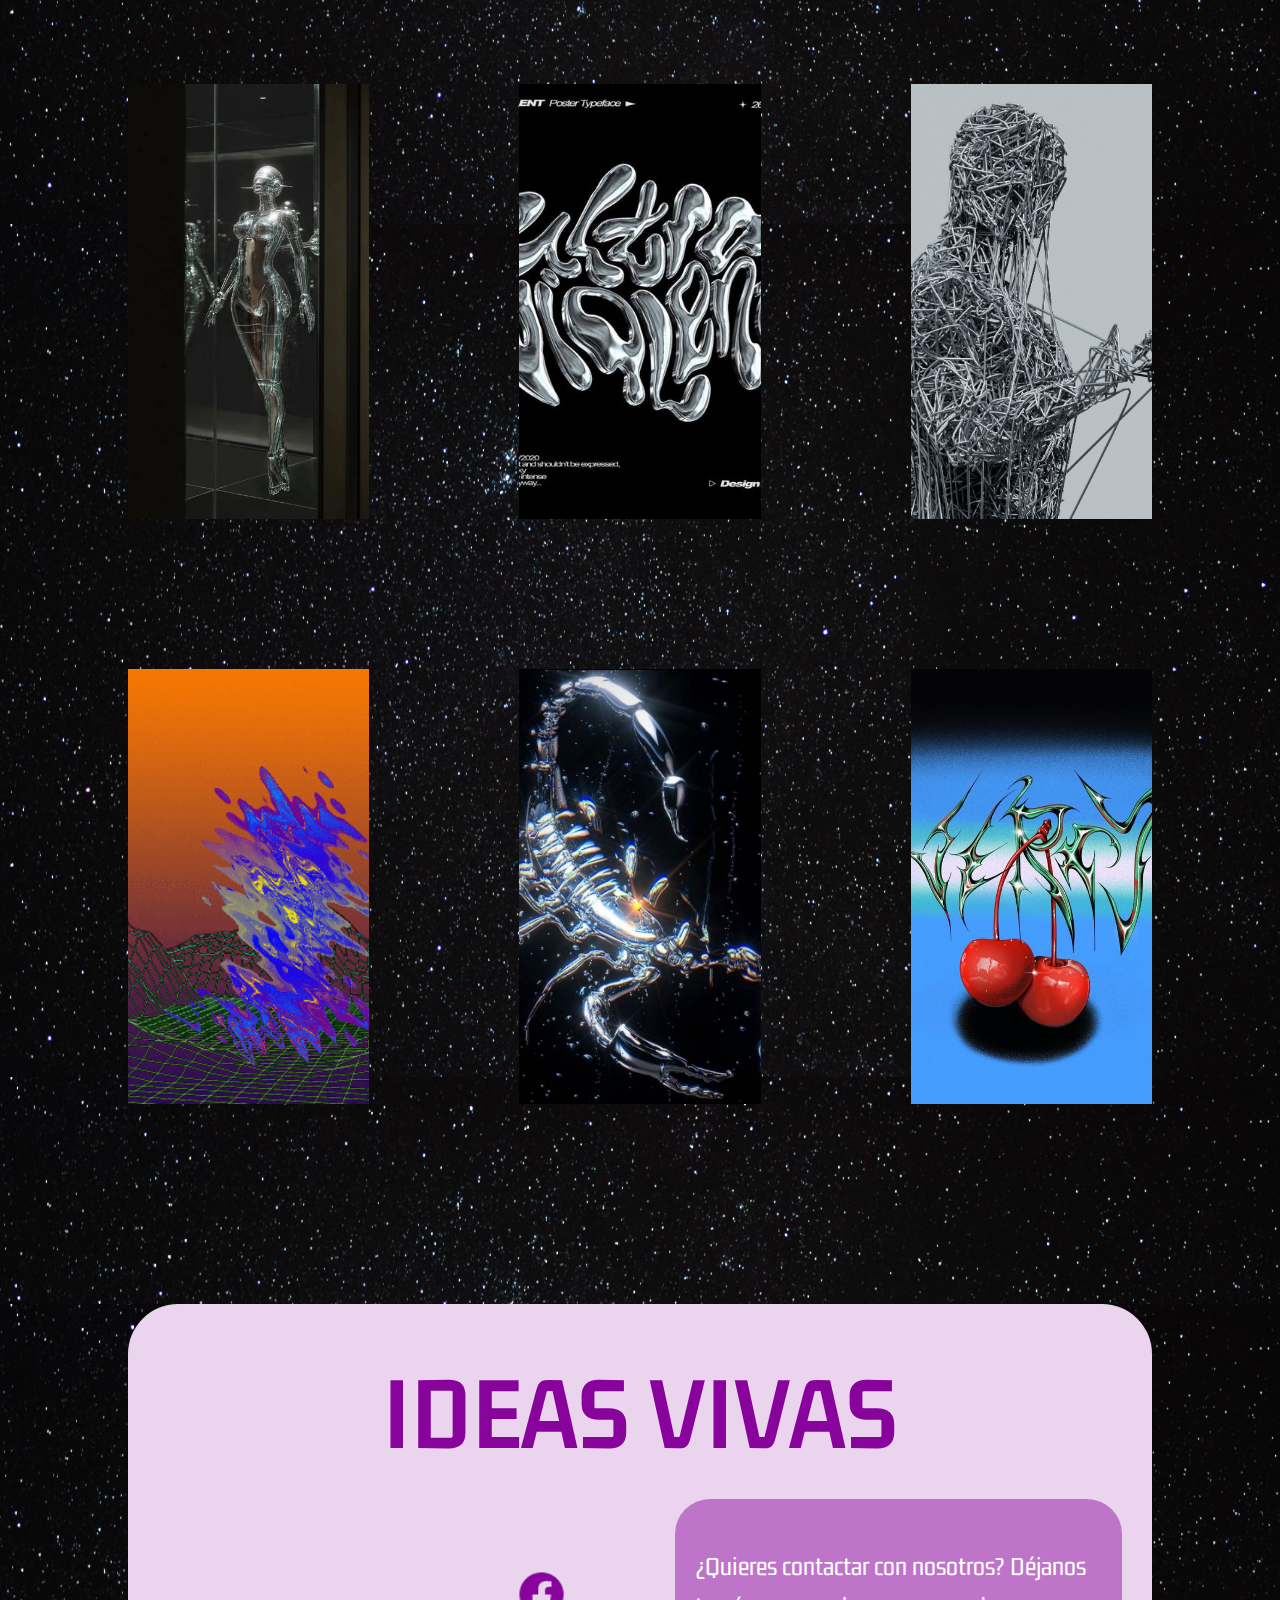
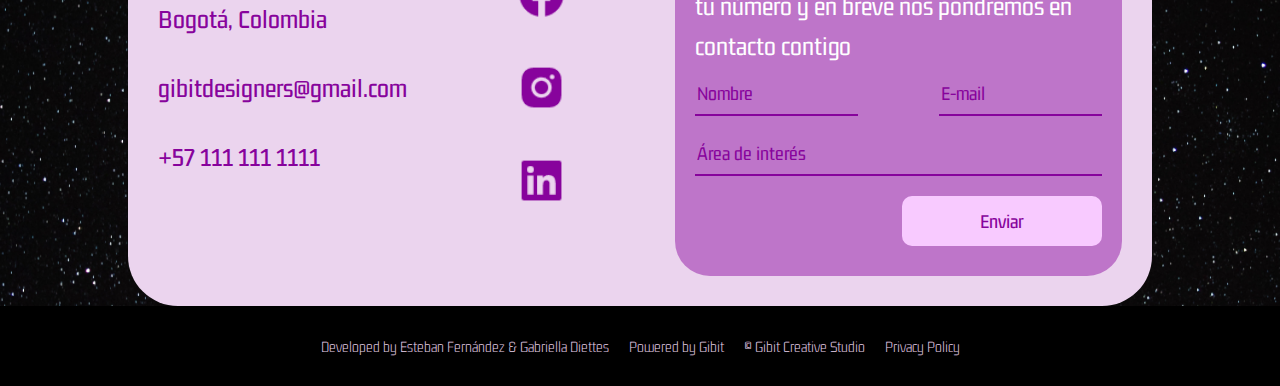
<file: Tienda.html>
<!doctype html>
<html lang="es">
    <head>
        <title>Tienda</title>
        <meta charset="utf-8">
        <meta name="author" content="Esteban Fernández  Gabriella Diettes">
        <meta name="description" content="Compra 5-Studio, la línea de merchandising diseña y producida por Gibit.">
        <meta name="viewport" content="width=device-width, initial-scale=1.0">
        <link rel="stylesheet" href="css/styleMain.css">
        <link rel="stylesheet" href="css/styleTablet.css">
        <link rel="stylesheet" href="css/styleLaptop.css">
        <link rel="shortcut icon" href="img/fabicon.ico">
    </head>

    <body>
        <nav class="navUno">
            <div class="container">
                <div class="navUnoContenido">
                    <div class="navUnoLogo">
                        <a href="index.html"><img src="img/Gibit.png" alt="logo"></a>
                    </div>
                    <ul class="navUnoUl verNav">   <!-- poner display block a los "a" -->
                        <li><a href="Nosotros.html" class="navUnoList">Nosotros</a></li>
                        <li><a href="Proyectos.html" class="navUnoList">Proyectos</a></li>
                        <li><a href="Talentos.html" class="navUnoList">Talentos</a></li>
                        <li><a href="Servicios.html" class="navUnoList">Servicios</a></li>
                        <li><a href="Tienda.html" class="navUnoList navActive">Tienda</a></li>
                        <li><a href="Contacto.html" class="navUnoList">Contacto</a></li>
                    </ul>
                    <span class="material-symbols-outlined" onclick="abrirMenu()">
                        menu
                        </span>
                </div>
            </div>
        </nav>

        <header class="seccionUno"> <!-- poner pbackgroun image-->
            <div class="container">
                <div class="seccionUnoGrid"> <!-- poner display grid-->
                    <div class="seccionUnotitulo">
                        <h1>5-Studio, merch irreverente</h1>
                        <h2>Colecciones irrepetibles</h2>
                    </div>
                    <div class="seccionUnoSubtitulo">
                        <a href="https://www.youtube.com/watch?v=mXnJqYwebF8" class="showreel">
                            <h3>Showreel</h3>
                        </a>
                    </div>
                    <div class="seccionUnoAnotacion">
                        <p class="anotacionUno">Nuestra misión es crear experiencias únicas,
                            con personalidad y, que conécten
                            emocionalmente con el público.</p>
                    </div>

                    <div class="seccionUnoSocial">
                        <p class="socialUno">social</p>
                    </div>
                </div>
            </div>
        </header>

        <main>
            <nav class="navDos">
                <div class="container">
                    <div class="navDosContenido">
                        <div class="navDosLogo">
                            <a href="index.html"><img src="img/Gibit.png" alt="logo"></a>
                        </div>
                        <ul class="navDosUl verNav">  <!-- poner display block a los "a" -->
                            <li><a href="Nosotros.html" class="navDosList">Nosotros</a></li>
                            <li><a href="Proyectos.html" class="navDosList">Proyectos</a></li>
                            <li><a href="Talentos.html" class="navDosList">Talentos</a></li>
                            <li><a href="Servicios.html" class="navDosList">Servicios</a></li>
                            <li><a href="Tienda.html" class="navDosList navActive">Tienda</a></li>
                            <li><a href="Contacto.html" class="navDosList">Contacto</a></li>
                        </ul>
                        <span class="material-symbols-outlined" onclick="abrirMenu()">
                            menu
                            </span>
                    </div>
                </div>
            </nav>
        

            <section class="tienda">
                <div class="containerTienda">
                    <div class="tiendaDes" id="tiendaDescrip1">
                        <div class="tiendaCelda" id="tienda1">
                            <img src="img/tiendaUno.jpeg" alt="Poster futurista" class="tiendaContenido">
                        </div>
                        <p>Lorem ipsum dolor sit amet, consectetur adipisicing elit. Quasi, a suscipit. 
                            Expedita, fugiat quos? Reprehenderit consectetur itaque sit aperiam libero.</p>
                    </div>
                    <div class="tiendaDes" id="tiendaDescrip2">
                        <div class="tiendaCelda" id="tienda2">
                            <img src="img/tiendaDos.jpeg" alt="Joyería para mandíbula de calavera en plata" class="tiendaContenido">
                        </div>
                        <p>Lorem ipsum dolor sit amet, consectetur adipisicing elit. Quasi, a suscipit. 
                            Expedita, fugiat quos? Reprehenderit consectetur itaque sit aperiam libero.</p>
                    </div>
                    <div class="tiendaDes" id="tiendaDescrip3">
                        <div class="tiendaCelda" id="tienda3">
                            <img src="img/tiendaTres.jpeg" alt="Joyería para mandíbula estilo neo gótico" class="tiendaContenido">
                        </div>
                        <p>Lorem ipsum dolor sit amet, consectetur adipisicing elit. Quasi, a suscipit. 
                            Expedita, fugiat quos? Reprehenderit consectetur itaque sit aperiam libero.</p>
                    </div>
                    <div class="tiendaDes" id="tiendaDescrip4">
                        <div class="tiendaCelda" id="tienda4">
                            <img src="img/tiendaCuatro.jpeg" alt="Escultura de mujer cromada en impresión 3D" class="tiendaContenido">
                        </div>
                        <p>Lorem ipsum dolor sit amet, consectetur adipisicing elit. Quasi, a suscipit. 
                            Expedita, fugiat quos? Reprehenderit consectetur itaque sit aperiam libero.</p>
                    </div>
                    <div class="tiendaDes" id="tiendaDescrip5">
                        <div class="tiendaCelda" id="tienda5">
                            <img src="img/tiendaCinco.jpeg" alt="Afiche de música en letras cromadas" class="tiendaContenido">
                        </div>
                        <p>Lorem ipsum dolor sit amet, consectetur adipisicing elit. Quasi, a suscipit. 
                            Expedita, fugiat quos? Reprehenderit consectetur itaque sit aperiam libero.</p>
                    </div>
                    <div class="tiendaDes" id="tiendaDescrip6">
                        <div class="tiendaCelda" id="tienda6">
                            <img src="img/tiendaSeis.jpg" alt="Escultura del ser humano diluido hecho en hierro" class="tiendaContenido">
                        </div>
                        <p>Lorem ipsum dolor sit amet, consectetur adipisicing elit. Quasi, a suscipit. 
                            Expedita, fugiat quos? Reprehenderit consectetur itaque sit aperiam libero.</p>
                    </div>
                    <div class="tiendaDes" id="tiendaDescrip7">
                        <div class="tiendaCelda" id="tienda7">
                            <img src="img/tiendaSiete.gif" alt="Experiencia inmersiva sobre la sociedad líquida hecho en Unity" class="tiendaContenido">
                        </div>
                        <p>Lorem ipsum dolor sit amet, consectetur adipisicing elit. Quasi, a suscipit. 
                            Expedita, fugiat quos? Reprehenderit consectetur itaque sit aperiam libero.</p>
                    </div>
                    <div class="tiendaDes" id="tiendaDescrip8">
                        <div class="tiendaCelda" id="tienda8">
                            <img src="img/tiendaOcho.jpeg" alt="Collar de escorpión cromado" class="tiendaContenido">
                        </div>
                        <p>Lorem ipsum dolor sit amet, consectetur adipisicing elit. Quasi, a suscipit. 
                            Expedita, fugiat quos? Reprehenderit consectetur itaque sit aperiam libero.</p>
                    </div>
                    <div class="tiendaDes" id="tiendaDescrip9">
                        <div class="tiendaCelda" id="tienda9">
                            <img src="img/tiendaNueve.jpeg" alt="Escultura de cerezas neo góticas en impresión 3D" class="tiendaContenido">
                        </div>
                        <p>Lorem ipsum dolor sit amet, consectetur adipisicing elit. Quasi, a suscipit. 
                            Expedita, fugiat quos? Reprehenderit consectetur itaque sit aperiam libero.</p>
                    </div>
                </div>
            </section>
            <footer>
                <div class="container">
                    <div class="footerGrid">
                        <h5 class="footerH5" id="foot1"> IDEAS VIVAS</h5>
                        <ul class="footerUl" id="foot2">
                            <li>Bogotá, Colombia</li>
                            <li>gibitdesigners@gmail.com</li>
                            <li>+57 111 111 1111</li>
                        </ul>
                        <ul class="footerUl" id="foot3">
                            <li><a href="#"><img src="img/facebook.png" alt="logo de facebook"></a></li>
                            <li><a href="#"><img src="img/instagram.png" alt="logo de instagram"></a></li>
                            <li><a href="#"><img src="img/linkedin.png" alt="logo de linkedin"></a></li>
                        </ul>
                        <div class="footerFormMain" id="foot4">
                            <p>
                                ¿Quieres contactar con nosotros? Déjanos tu número y en breve nos pondremos en contacto contigo
                            </p>
                            <form action="..." class="footerForm">
                                <div class="footerFormUp">
                                    <input type="text" name="Nombre" placeholder="Nombre">
                                    <input type="email" name="e-mail" id="emailUno" placeholder="E-mail">
                                </div>
                                <div class="footerFormMid">
                                    <input type="text" placeholder="Área de interés" id="formAreaInteres">
                                </div>
                                <div class="footerFormDown">
                                    <input type="submit" value="Enviar">
                                </div>
                            </form>
                        </div>
                    </div>
                </div>
            </footer>
            <div class="credits">
                <div>
                    <p>Developed by Esteban Fernández & Gabriella Diettes</p>
                </div>
                <div>
                    <p>Powered by Gibit</p>
                </div>
                <div>
                    <p> &#169 Gibit Creative Studio</p>
                </div>
                <div>
                    <p>Privacy Policy</p>
                </div>
            </div>
        </main>
        <script src="js/jquery-3.6.1.min.js"></script>
        <script src="js/JsPropios.js"></script>
    </body>
</html>
</file>
<file: css/styleMain.css>
@import url('https://fonts.googleapis.com/css2?family=Gemunu+Libre:wght@200;300;400;500;600;700;800&display=swap');
@import url('https://fonts.googleapis.com/css2?family=Material+Symbols+Outlined:opsz,wght,FILL,GRAD@48,400,0,0');

*, *::before, *::after{
    box-sizing: border-box;
}

body{
    margin: 0;
    padding: 0;
    background-color: #000000;
    font-family: 'Gemunu Libre', sans-serif;
    color: white;
}

.container{
    width: 95%;
    margin: auto;
}

img {
    width: 100%;
    height: 100%; 
    object-fit: contain;
}

main{
    position: absolute;
    width: 100%;
}

/* Barra de Navegacion Uno y Dos*/
.navUno,.navDos{
    width: 100%;
    background: conic-gradient(from 178.91deg at 42.36% -176.18%, rgba(255, 142, 230, 0) -5.63deg,
    rgba(209, 20, 168, 0.88) 11.25deg, rgba(255, 142, 230, 0) 354.37deg, rgba(209, 20, 168, 0.88) 371.25deg);
    -webkit-backdrop-filter: blur(10px);
    backdrop-filter: blur(10px);
    position: absolute;
    z-index: 10;
}

.navUnoContenido,.navDosContenido{
    display: flex;
    justify-content: space-between;
}

.navUno .navUnoLogo{
    width: 20%;
    height: 70px; 
}

.navUno .material-symbols-outlined, .navDos .material-symbols-outlined{
    font-size: 35pt;
    display: block;
    display: flex;
    align-items: center;
}

.navUno .navUnoUl,.navDos .navDosUl{
    background-color: #88039ce5;
    -webkit-backdrop-filter: blur(10px);
    backdrop-filter: blur(10px);
    padding: 0;
    margin: 0;
    width: 100%;
    height: 50vh;
    display: flex;
    flex-direction: column;
    align-items: center;
    position: absolute;
    list-style: none;
    top: 70px;
    left: 0;
}

.navUno .navUnoUl li .navUnoList, .navDos .navDosUl li .navDosList{
    margin: 20px 0;
    display: block;
    text-decoration: none;
    color: white;
    font-size: 22pt;
}
.navUno .navUnoUl li .navUnoList:hover, .navDos .navDosUl li .navDosList:hover{
    color: #bdeff0;
}

.navUno .navUnoUl li .navActive, .navDos .navDosUl li .navActive{
    border-bottom: 2px solid #c1eaee;
}

.navUno .verNav, .navDos .verNav{
    display: none;
}

/* barra de navegacion Dos */
.navDos{
    position: sticky;
    top: 0;
}

.navDos .navDosLogo{
    width: 20%;
    height: 60px;
}

.navDos .navDosUl li .navDosList{
    font-size: 14pt;
}

.navDos .material-symbols-outlined{
    font-size: 20pt;
}


/* Sección uno*/
.seccionUno{
    height: 100vh;
    background-image: url(../img/backHomeLiquid.jpg);
    background-repeat: no-repeat;
    background-size: cover;
    color: #F8CAFF;
    z-index: 0;
}

.seccionUnoGrid{
    height: 100vh;
    padding-top: 25vh;
    display: flex;
    flex-direction: column;
    gap: 40px;
}

.seccionUnotitulo{
    background-color: rgba(0, 0, 0, 0.678);
    -webkit-backdrop-filter: blur(10px);
    backdrop-filter: blur(10px);
    border: 2px solid #F8CAFF;
    padding: 0 20px;
}
.seccionUnotitulo h1{
    margin: 30px 0 30px 0;
    font-size: 50pt;
    font-weight: 300;
}

.seccionUnotitulo h2{
    margin: 30px 0 30px 0;
    font-size: 30pt;
    font-weight: normal;
    display: none;
}

.seccionUnoSubtitulo{
    background-color: rgba(0, 0, 0, 0.678);
    -webkit-backdrop-filter: blur(10px);
    backdrop-filter: blur(10px);
    border: 2px solid #F8CAFF;
    display: flex;
    align-items: center;
    justify-content: center;
    
}

.seccionUnoSubtitulo .showreel {
    text-decoration: none;
}

.seccionUnoSubtitulo:hover {
    background-color: #43107a;
}

.seccionUnoSubtitulo h3{
    margin: 0;
    padding: 10px 20px;
    font-size: 30pt;
    font-weight: 500;
    color: #F8CAFF;
}

.seccionUnoAnotacion{
    background-color: rgba(0, 0, 0, 0.678);
    -webkit-backdrop-filter: blur(10px);
    backdrop-filter: blur(10px);
    border: 2px solid #F8CAFF;
    display: flex;
    align-items: center;
    display: none;
    padding: 10px;
}

.seccionUnoAnotacion .anotacionUno{
    margin: 0;
    font-size: 20pt;
    font-weight: lighter;
    text-align: center;
}

.seccionUnoSocial{
    border-left: 2px solid #F8CAFF;
    display: flex;
    justify-content: center;
}

.seccionUnoSocial .socialUno{
    margin: 0;
    display: block;
    width: 100%;
    padding: 10px 20px;
    font-size: 25pt;
    text-align: center;
    text-transform: uppercase;
    background-color: #9a3bfa50;
    -webkit-backdrop-filter: blur(3x);
    backdrop-filter: blur(3px);
    border: 2px solid #F8CAFF;
}



/* Sección Nosotros / Sección Nosotros*/

.seccionNosotros{
    background-image: url(../img/OilRedTear.png);
    background-repeat:  no-repeat;
    background-size: contain;
    background-position: right;
}

.contenidoNosotros{
    height: 160vh;
}

.contenidoNosotrosSticky{
    height: 70vh;
    width: 100%;
    background-color: rgba(0, 0, 0, 0.678);
    -webkit-backdrop-filter: blur(10px);
    backdrop-filter: blur(10px);
    overflow: hidden;
    display: flex;
    align-items: center;
    justify-content: center;
}

.seccionNosotrosTextoNosotros, .seccionNosotrosTextoHistoria{
    height: 50vh;
    color: #F8CAFF;
    display: flex;
    flex-direction: column;
}

.seccionNosotrosTextoNosotros p, .seccionNosotrosTextoNosotros h4, .seccionNosotrosTextoHistoria p, .seccionNosotrosTextoHistoria h4{
    display: block;
    width: 100%;
    display: flex;
    align-items: center;
    justify-content: center;
}

.seccionNosotrosTextoNosotros h4, .seccionNosotrosTextoHistoria h4{
    font-size: 40pt;
    font-weight: normal;
}
.seccionNosotrosTextoNosotros p, .seccionNosotrosTextoHistoria p{
    padding: 0 25px;
    font-size: 15pt;
}



/*Sección Servicios*/

.seccionServicios, .seccionProyectos, .seccionTalentos{
    background-image: url(../img/jake-weirick-Q_RBVFFXR_g-unsplash.jpg);
    background-repeat: no-repeat;
    background-size: cover;
    height: 100vh;
    overflow: hidden;
}

.seccionTituloDos{
    height: 150px;
    display: flex;
    align-items: center;
    border-bottom: 2px solid #F8CAFF;
}

.seccionTituloDos h5{
    color: #F8CAFF;
    font-size: 50pt;
    font-weight: bolder;
    margin: 50px 0px;
}

/*Galería Uno*/

.galeriaUno, .galeriaDos{
    padding: 150px 0;
}

.galeriaUno .galeriaUnoLinkImg, .galeriaDos .galeriaDosLinkImg{
    display: block;
    height: 400px;
    width: 400px;
}

.galeriaUno .galeriaUnoLinkImg img, .galeriaDos .galeriaDosLinkImg img{
    width: 100%;
    object-fit: contain;
}


/*Banner*/

.bannerUno, .bannerDos{
    height: 150px;
    background-image: url(../img/8machine-_-9SS3n6hhMBY-unsplash.jpg);
    background-repeat: no-repeat;
    background-size: cover;
    overflow: hidden;
}

.textoBannerUno, .textoBannerDos{
    display: block;
    width: 300%;
    font-size: 100pt;
    color: #87039C;
    text-transform: uppercase;
    margin: 0;

}


/*Footer*/

footer {
    background-image: url(../img/jake-weirick-Q_RBVFFXR_g-unsplash.jpg);
    background-repeat: no-repeat;
    background-size: cover;
}

.footerGrid{
    display: flex;
    flex-direction: column;
    padding: 20px 20px;
    padding-top: 50px;
    background-color: #ebd4ee;
    background-size: 250%;
    background-position: center top;
    color: #87039C;
    font-size: 20pt;
    border-radius: 50px;
    gap: 15px;
}

.footerH5{
    font-size: 40pt;
    font-weight: bolder;
    margin: 0;
    text-align: center;
}

.footerUl{
    list-style: none;
    padding: 0 25px;
    margin: 0;
    display: flex;
    flex-wrap: wrap;
    justify-content: space-between;
}

.footerUl li{
    display: block;
    margin: 10px 20px;
    font-weight: 500;
}

.footerFormMain{
    background-color: #88039c73;
    padding: 20px;
    border-radius: 35px;
    color: white;
    line-height: 30pt;
}

.footerFormMain p{
    margin-bottom: 0;
}

.footerForm{
    display: flex;
    flex-direction: column;
    justify-content: space-between;
}


.footerFormDown{
    align-self: center;
}

.footerFormUp, .footerFormMid, .footerFormDown{
    margin: 10px 0;
}

.footerForm input[type=text], .footerForm input[type=email]{
    margin: 0;
    display: block;
    height: 40px;
    border: none;
    border-bottom: 2px solid #87039C;
    background-color: #88039c00;
    outline: none;
    width:100%;
}

.footerForm input[type=email]{
    margin-top: 20px;
}

.footerForm #formAreaInteres{
    width: 100%;
}

.footerForm input[type=text]::placeholder, .footerForm input[type=email]::placeholder{
    font-family: 'Gemunu Libre', sans-serif;
    color: #87039C;
    font-size: 15pt;
}

.footerForm input[type=submit]{
    height: 50px;
    width: 200px;
    background-color: #F8CAFF;
    border: none;
    border-radius: 10px;
    padding: 10px 50px;
    font-family: 'Gemunu Libre', sans-serif;
    color: #87039C;
    font-size: 15pt;
    font-weight: 500;
}


/* Div de créditos*/

.credits {
    background-color: #000000;
    display: flex;
    flex-direction: column;
    justify-content: flex-start;
    align-items: center;
    height: 80px;
}


.credits p {
    color: #ebd4ee;
    font-size: 12pt;
    font-weight: 200;
    padding: 5px;
}


/* Página Proyectos*/
.proyectos {
    padding-bottom: 200px;
    background-image: url(../img/jake-weirick-Q_RBVFFXR_g-unsplash.jpg);
    background-repeat: repeat;
    background-size: contain;
}

.containerProyectos {
    width: 80%;
    margin: auto;
    padding-top: 10%;
    display: grid;
    grid-template-columns: 1fr;
    grid-template-rows: repeat(9, 1fr);
    column-gap: 150px;
    row-gap: 150px;
    justify-items: center;
}

#proyectos1 {
    grid-column: 1/2;
    grid-row: 1/2;
}

#proyectos2 {
    grid-column: 1/2;
    grid-row: 2/3;
}

#proyectos3 {
    grid-column: 1/2;
    grid-row: 3/4;
}

#proyectos4 {
    grid-column: 1/2;
    grid-row: 4/5;
}

#proyectos5 {
    grid-column: 1/2;
    grid-row: 5/6;
}

#proyectos6 {
    grid-column: 1/2;
    grid-row: 6/7;
}

#proyectos7 {
    grid-column: 1/2;
    grid-row: 7/8;
}

#proyectos8 {
    grid-column: 1/2;
    grid-row: 8/9;
}

#proyectos9 {
    grid-column: 1/2;
    grid-row: 9/10;
}

.proyectosCelda {
    width: 100%;
    height: 100%;
}

.proyectosContenido {
    width: 100%;
    object-fit: cover;
}

.proyectosDes {
    width: 100%;
    height: 100%;
    overflow: hidden;
    position: relative;
}

.proyectosDes p{
    transition: all 1s ease;
    translate: 0 50px;
    position: absolute;
    padding: 20px 10px;
    line-height: 20px;
    margin: 0;
    bottom: 0;
    background-color: #9a1c9486;
    opacity: 0;
}

.proyectosDes:hover p{
    translate: 0 0px;
    opacity: 100%;
}


/* Página Talentos*/

.talentos {
    padding-bottom: 200px;
    background-image: url(../img/jake-weirick-Q_RBVFFXR_g-unsplash.jpg);
    background-repeat: repeat;
    background-size: contain;
}

.containerTalentos {
    width: 80%;
    margin: auto;
    padding-top: 10%;
    display: grid;
    grid-template-columns: 1fr;
    grid-template-rows: repeat(9, 1fr);
    column-gap: 150px;
    row-gap: 150px;
    justify-items: center;
}

#talentos1 {
    grid-column: 1/2;
    grid-row: 1/2;
}

#talentos2 {
    grid-column: 1/2;
    grid-row: 2/3;
}

#talentos3 {
    grid-column: 1/2;
    grid-row: 3/4;
}

#talentos4 {
    grid-column: 1/2;
    grid-row: 4/5;
}

#talentos5 {
    grid-column: 1/2;
    grid-row: 5/6;
}

#talentos6 {
    grid-column: 1/2;
    grid-row: 6/7;
}

#talentos7 {
    grid-column: 1/2;
    grid-row: 7/8;
}

#talentos8 {
    grid-column: 1/2;
    grid-row: 8/9;
}

#talentos9 {
    grid-column: 1/2;
    grid-row: 9/10;
}

.talentosCelda {
    width: 100%;
    height: 100%;
}

.talentosContenido {
    width: 100%;
    object-fit: cover;
}

.talentosDes {
    width: 100%;
    height: 100%;
    overflow: hidden;
    position: relative;
}

.talentosDes p {
    display: none;
}

.talentosDes:hover p{
    margin: 0;
    position: absolute;
    bottom: 0px;
    background-color: #9a1c9486;
    padding: 20px 10px;
    line-height: 20px;
    display: block;
}



/* Página Tienda / Sección Tienda*/

.tienda {
    padding-bottom: 200px;
    background-image: url(../img/jake-weirick-Q_RBVFFXR_g-unsplash.jpg);
    background-repeat: repeat;
    background-size: contain;
}

.containerTienda {
    width: 80%;
    margin: auto;
    padding-top: 10%;
    display: grid;
    grid-template-columns: 1fr;
    grid-template-rows:repeat(9, 1fr);
    column-gap: 150px;
    row-gap: 150px;
    justify-items: center;
}

#tienda1 {
    grid-column: 1/2;
    grid-row: 1/2;
} 

#tienda2 {
    grid-column: 1/2;
    grid-row: 2/3;
}

#tienda3 {
    grid-column: 1/2;
    grid-row: 3/4;
}

#tienda4 {
    grid-column: 1/2;
    grid-row: 4/5;
}

#tienda5 {
    grid-column: 1/2;
    grid-row: 5/6;
}

#tienda6 {
    grid-column: 1/2;
    grid-row: 6/7;
}

#tienda7 {
    grid-column: 1/2;
    grid-row: 7/8;
}

#tienda8 {
    grid-column: 1/2;
    grid-row: 8/9;
}

#tienda9 {
    grid-column: 1/2;
    grid-row: 9/10;
}


.tiendaCelda {
    width: 100%;
    height: 100%;
}

.tiendaContenido {
    width: 100%;
    object-fit: cover;
}

.tiendaDes {
    width: 100%;
    height: 100%;
    overflow: hidden;
    position: relative;
}

.tiendaDes p {
    display: none;
}

.tiendaDes:hover p{
    margin: 0;
    position: absolute;
    bottom: 0px;
    background-color: #9a1c9486;
    padding: 20px 10px;
    line-height: 20px;
    display: block;
}


/* Página Contacto / Sección Contacto*/

.contacto {
    background-image: url(../img/backHomeLiquid.jpg);
    background-repeat: no-repeat;
    background-size: cover;
    color: #F8CAFF;
    padding-top: 70px;
    border-bottom: 50px solid #F8CAFF;
}

.contactoForm{
    display: flex;
    flex-direction: column;
    justify-content: space-between;
}


.contactoFormDown{
    align-self: center;
}

.contactoFormUp, .contactoFormMid, .contactoFormDown{
    margin: 10px 0;
}

.contactoForm input[type=text], .contactoForm input[type=email]{
    margin: 0;
    display: block;
    height: 40px;
    border: none;
    border-bottom: 2px solid #F8CAFF;
    background-color: #88039c00;
    outline: none;
    width:100%;
}

.contactoForm input[type=email]{
    margin-top: 20px;
}

.contactoForm #formAreaInteres{
    width: 100%;
}

.contactoForm input[type=text]::placeholder, .contactoForm input[type=email]::placeholder{
    font-family: 'Gemunu Libre', sans-serif;
    color: #F8CAFF;
    font-size: 15pt;
}

.contactoForm input[type=submit]{
    height: 50px;
    width: 200px;
    background-color: #F8CAFF;
    border: none;
    border-radius: 10px;
    padding: 10px 50px;
    font-family: 'Gemunu Libre', sans-serif;
    color: #87039C;
    font-size: 15pt;
    font-weight: 500;
}


.contactoTitulo, .contactoSubtitulo, .contactoAnotacion, .contactoSocial, .contactoRedes{
    background-color: #111111b6;
    padding: 20px;
    border: 2px solid #F8CAFF;
    border-radius: 25px;
    margin: 20px 0;
    text-align: center;
}

.call h1{
    font-size: 50pt;
    text-align: center;
}

.contactoSubtitulo, .contactoAnotacion, .contactoSocial, .contactoRedes{
    padding: 5px;
    border-radius: 10px;
}

.contactoSubtitulo h3{
    margin: 0;
    font-size: 20pt;
    padding: 10px 0;
}

.contactoAnotacion .info{
    font-size: 15pt;
    margin: 10px 0;
}

.contactoRedes .socialUno{
    font-size: 20pt;
    margin: 10px 0;
}

.contactoRedes .redes{
    list-style: none;
    padding: 0%;
    display: flex;
    justify-content: center;
    margin: 0;
}

.contactoRedes .redes .contactoEnlaces{
    padding: 10px;
}

.contactoIframe{
    width: 100%;
    filter: invert(100%) saturate(1.5);
    padding: 25px 25px 0 25px;
}


/* Pagina Nosotros*/

.paginaNosotros{
    background-image: url(../img/OilRedTear.png);
    background-repeat:  no-repeat;
    background-size: contain;
    background-position: right;
}

.contenidoPaginaNosotros{
    height: 170vh;
}

.contenidoPaginaNosotrosSticky{
    height: 80vh;
    width: 100%;
    background-color: rgba(0, 0, 0, 0.678);
    -webkit-backdrop-filter: blur(10px);
    backdrop-filter: blur(10px);
    overflow: hidden;
    display: flex;
    flex-direction: column;
    align-items: center;
    justify-content: center;
}

.paginaNosotrosSeccionTexto{
    height: 50vh;
    color: #F8CAFF;
    display: flex;
    flex-direction: column;
}

.paginaNosotrosSeccionTexto p, .paginaNosotrosSeccionTexto h4{
    display: block;
    width: 100%;
    display: flex;
    align-items: center;
    justify-content: center;
}

.paginaNosotrosSeccionTexto h4{
    font-size: 40pt;
    font-weight: normal;
    text-align: center;
}
.paginaNosotrosSeccionTexto p{
    padding: 0 25px;
    font-size: 15pt;
}
</file>
<file: css/styleTablet.css>
/*Estilos para tablet*/


@media screen and (min-width: 760px) {

    .container{
        width: 80%;
    }
    
    .navUno .navUnoLogo{
        width: 20%;
        height: 70px; 
    }
    
    .navUno .material-symbols-outlined, .navDos .material-symbols-outlined{
        display: none;
    }
    
    .navUno .navUnoUl,.navDos .navDosUl{
        background: none;
        -webkit-backdrop-filter: blur(0px);
        backdrop-filter: blur(0px);
        height: auto;
        display: flex;
        flex-direction: row;
        align-items: center;
        justify-content: space-evenly;
        position: static;

    }
    
    .navUno .navUnoUl li .navUnoList, .navDos .navDosUl li .navDosList{
        font-size: 15pt;
    }
    
    /* Barra de navegación Dos */
    .nav-down{
        position: fixed;
        top: 0;
        transition: top 0.2s ease-in-out;
        width: 100%;
    }
    .nav-up {
        position: fixed;
        top: -100px;
    }


/*Sección Uno*/

.seccionUnoGrid{

    padding-bottom: 50px;
    display: grid;
    grid-template-areas: 
    "pg1tit pg1tit"
    "pg1subtit pg1anot"
    "pg1social pg1anot";
    grid-template-rows: 1fr 1fr 1fr;
    grid-template-columns: 1fr 1fr;
    gap: 30px;
}

.seccionUnotitulo{
    grid-area: pg1tit;
    padding-left: 50px;
}
.seccionUnotitulo h1{
    margin: 30px 0 30px 0;
    font-size: 70pt;
}

.seccionUnotitulo h2{
    font-size: 40pt;
    display: block;
}

.seccionUnoSubtitulo{
    grid-area: pg1subtit;
}

.seccionUnoSubtitulo h3{
    font-size: 40pt;
}

.seccionUnoAnotacion{
    grid-area: pg1anot;
    display: flex;
    align-items: center;
}

.seccionUnoAnotacion .anotacionUno{
    font-size: 20pt;
}

.seccionUnoSocial{
    grid-area: pg1social;
    display: block;
}

.seccionUnoSocial .socialUno{
    font-size: 30pt;
    width: auto;
    height: 100%;
    display: flex;
    align-items: center;
    justify-content: center;
}


/* Sección Nosotros / Sección Nosotros*/

.seccionNosotrosTextoNosotros, .seccionNosotrosTextoHistoria{
    height: fit-content;
}

.seccionNosotrosTextoNosotros h4, .seccionNosotrosTextoHistoria h4{
    font-size: 60pt;
    margin: 0;
    margin-bottom: 40px;
}
.seccionNosotrosTextoNosotros p, .seccionNosotrosTextoHistoria p{
    margin-top: 100px;
    font-size: 25pt;
}



/*Sección Servicios*/

.seccionTituloDos{
    height: 200px;
    display: flex;
    align-items: center;
    border-bottom: 2px solid #F8CAFF;
}

.seccionTituloDos h5{
    color: #F8CAFF;
    font-size: 100pt;
    font-weight: bolder;
    margin: 50px 0px;
}



/*Galería Uno*/

.galeriaUno .galeriaUnoLinkImg, .galeriaDos .galeriaDosLinkImg{
    margin: 0 10px;
}

.slick-next{
    right: -50px;
    z-index: 2;
}

.slick-prev{
    left: -50px;
    z-index: 2;
}

.slick-prev:before,
.slick-next:before
{
    font-size: 50px;
    opacity: 1;

}

.galeriaDos .galeriaDosLinkImg{
    display: flex;
    justify-content: center;
}
.galeriaDos .galeriaDosLinkImg img{
    
    width: 100%;
    object-fit: cover;
}


/*Banner*/

.bannerUno, .bannerDos{
    height: 300px;
}

.textoBannerUno, .textoBannerDos{
    display: block;
    font-size: 200pt;
}



/*Footer*/

#foot1{grid-area: fot1;}
#foot2{grid-area: fot2;}
#foot3{grid-area: fot3;}
#foot4{grid-area: fot4;}
.footerGrid{
    display: grid;
    grid-template-areas:
    "fot1 fot1"
    "fot2 fot4"
    "fot2 fot4"
    "fot3 fot4"
    "fot3 fot4";
    grid-template-columns: repeat(2, 1fr);
    padding: 0px 20px;
    padding-top: 50px;
    font-size: 15pt;
    gap: 10px;
}

.footerH5{
    font-size: 60pt;
    margin-top: 50px;
}

.footerUl{
    display: flex;
    flex-direction: column;
    justify-content: center;
    margin-bottom: 20px;
}

.footerUl li{
    margin: 10px 0px;
}

.footerFormUp{
    display: flex;
    justify-content: space-between;
}

.footerFormDown{
    align-self: center;
}

.footerFormMain{
    margin-bottom: 20px;
}

.footerForm input[type=text], .footerForm input[type=email]{
    margin: 0;
    width:40%;
}

/* Div de créditos*/

.credits {
    background-color: #000000;
    display: flex;
    flex-direction: row;
    justify-content: center;
    align-items: center;
    height: 80px;
}

.credits p {
    padding: 10px;
}


/* Página Proyectos / Sección Proyectos*/


.containerProyectos {
    grid-template-columns: repeat(2, 1fr);
    grid-template-rows: repeat(5, 1fr);
    column-gap: 150px;
    row-gap: 150px;
    justify-items: center;
}

#proyectos1 {
    grid-column: 1/2;
    grid-row: 1/2;
}

#proyectos2 {
    grid-column: 2/3;
    grid-row: 1/2;
}

#proyectos3 {
    grid-column: 1/2;
    grid-row: 2/3;
}

#proyectos4 {
    grid-column: 2/3;
    grid-row: 2/3;
}

#proyectos5 {
    grid-column: 1/2;
    grid-row: 3/4;
}

#proyectos6 {
    grid-column: 2/3;
    grid-row: 3/4;
}

#proyectos7 {
    grid-column: 1/2;
    grid-row: 4/5;
}

#proyectos8 {
    grid-column: 2/3;
    grid-row: 4/5;
}

#proyectos9 {
    grid-column: 1/2;
    grid-row: 5/6;
}


/* Página Talentos / Sección Talentos*/


.containerTalentos {
    grid-template-columns: repeat(2, 1fr);
    grid-template-rows: repeat(5, 1fr);
    column-gap: 150px;
    row-gap: 150px;
    justify-items: center;
}

#talentos1 {
    grid-column: 1/2;
    grid-row: 1/2;
}

#talentos2 {
    grid-column: 2/3;
    grid-row: 1/2;
}

#talentos3 {
    grid-column: 1/2;
    grid-row: 2/3;
}

#talentos4 {
    grid-column: 2/3;
    grid-row: 2/3;
}

#talentos5 {
    grid-column: 1/2;
    grid-row: 3/4;
}

#talentos6 {
    grid-column: 2/3;
    grid-row: 3/4;
}

#talentos7 {
    grid-column: 1/2;
    grid-row: 4/5;
}

#talentos8 {
    grid-column: 2/3;
    grid-row: 4/5;
}

#talentos9 {
    grid-column: 1/2;
    grid-row: 5/6;
}

/* Página Tienda / Sección Tienda*/


.containerTienda {
    grid-template-columns: repeat(2, 1fr);
    grid-template-rows: repeat(6, 1fr);
    column-gap: 150px;
    row-gap: 150px;
    justify-items: center;
}

#tienda1 {
    grid-column: 1/2;
    grid-row: 1/2;
} 

#tienda2 {
    grid-column: 2/3;
    grid-row: 1/2;
}

#tienda3 {
    grid-column: 1/2;
    grid-row: 2/3;
}

#tienda4 {
    grid-column: 2/3;
    grid-row: 2/3;
}

#tienda5 {
    grid-column: 1/2;
    grid-row: 3/4;
}

#tienda6 {
    grid-column: 2/3;
    grid-row: 3/4;
}

#tienda7 {
    grid-column: 1/2;
    grid-row: 4/5;
}

#tienda8 {
    grid-column: 2/3;
    grid-row: 4/5;
}

#tienda9 {
    grid-column: 1/2;
    grid-row: 5/6;
}

/* Página de contacto */

.contactoGrid{
    display: grid;
    grid-template-areas: 
    "contact1 contact1"
    "contact2 contact2"
    "contact2 contact2"
    "contact2 contact2"
    "contact3 contact5"
    "contact4 contact5";
    /* grid-template-columns: 1fr 1fr;
    grid-template-rows: repeat(6,1fr);
    height: 120vh; */
    column-gap: 20px;
    padding: 50px 0;
}

.call{
    grid-area: contact1;
    display: flex;
    align-items: center;
    justify-content: center;
}

.call h1{
    margin: 0;
}

.contactoTitulo{
    grid-area: contact2;
}

.contactoSubtitulo{
    grid-area: contact3;
}

.contactoAnotacion{
    grid-area: contact4;
}

.contactoRedes{
    grid-area: contact5;
}

.contactoRedes .redes{
    flex-direction: column;
}


.paginaNosotrosSeccionTexto{
    height: fit-content;
}

.paginaNosotrosSeccionTexto h4{
    font-size: 60pt;
    margin: 0;
    margin-bottom: 20px;
}
.paginaNosotrosSeccionTexto p{
    margin-top: 70px;
    font-size: 25pt;
}


}
</file>
<file: css/styleLaptop.css>
/* Estilos para computador */


@media screen and (min-width: 1024px) {


    /*Barra de Navegación*/
    
    .navUno .navUnoUl li .navUnoList, .navDos .navDosUl li .navDosList{
        font-size: 20pt;
    }


    /*Sección Uno*/

    .seccionUnoGrid{

        padding-bottom: 50px;
        display: grid;
        grid-template-areas: 
        ".         .      .       pg1social" 
        "pg1tit    pg1tit pg1tit  pg1social" 
        "pg1subtit .      pg1anot pg1social";
        grid-template-rows: 2fr 2fr 1fr;
        grid-template-columns: 2fr 2fr 2fr 1fr;
    }
        
    .seccionUnoSubtitulo h3{
    
        font-size: 50pt;
    }
    
    .seccionUnoAnotacion .anotacionUno{
        font-size: 20pt;
    }

    .seccionUnoSocial .socialUno{
        padding: 50px 20px;
        font-size: 40pt;
        height: 300px;
        width: auto;
        writing-mode: vertical-lr;
        transform: rotate(180deg);
    }

    /*Sección Nosotros/ Historia*/


    .seccionNosotrosTextoNosotros, .seccionNosotrosTextoHistoria{
        flex-direction: row;
    }
    
    .seccionNosotrosTextoNosotros p, .seccionNosotrosTextoNosotros h4, .seccionNosotrosTextoHistoria p, .seccionNosotrosTextoHistoria h4{
        width: 50%;
    }
    
    .seccionNosotrosTextoNosotros h4, .seccionNosotrosTextoHistoria h4{
        font-size: 70pt;
    }
    .seccionNosotrosTextoNosotros p{
        padding-left: 60px;
        font-size: 25pt;
        text-align: end;
    }
    
    .seccionNosotrosTextoHistoria p{
        padding-right: 60px;
        font-size: 25pt;
        text-align: start;
    }

    /*Galería Uno*/

    .slick-next{
        right: -50px;
    }
    
    .slick-prev{
        left: -50px;
    }



    /*Footer*/
.footerGrid{
    display: grid;
    grid-template-areas:
    "fot1 fot1 fot1 fot1"
    "fot1 fot1 fot1 fot1"
    "fot2 fot3 fot4 fot4"
    "fot2 fot3 fot4 fot4";
    grid-template-columns: repeat(4, 1fr);
    padding: 0px 30px;
    color: #87039C;
    font-size: 20pt;
    gap: 30px;
}

.footerH5{
    font-size: 80pt;
}

.footerUl{
    padding: 0;
    margin-bottom: 30px;
}

.footerUl li{
    margin: 20px 0;
}

.footerFormMain{
    margin-bottom: 30px;
}

.footerFormDown{
    align-self: flex-end;
}
    



/* Página Proyectos / Sección Proyectos*/


.containerProyectos {
    grid-template-columns: repeat(3, 1fr);
    grid-template-rows: repeat(3, 1fr);
    column-gap: 150px;
    row-gap: 150px;
    justify-items: center;
}

#proyectos1 {
    grid-column: 1/2;
    grid-row: 1/2;
}

#proyectos2 {
    grid-column: 2/3;
    grid-row: 1/2;
}

#proyectos3 {
    grid-column: 3/4;
    grid-row: 1/2;
}

#proyectos4 {
    grid-column: 1/2;
    grid-row: 2/3;
}

#proyectos5 {
    grid-column: 2/3;
    grid-row: 2/3;
}

#proyectos6 {
    grid-column: 3/4;
    grid-row: 2/3;
}

#proyectos7 {
    grid-column: 1/2;
    grid-row: 3/4;
}

#proyectos8 {
    grid-column: 2/3;
    grid-row: 3/4;
}

#proyectos9 {
    grid-column: 3/4;
    grid-row: 3/4;
}

/* Página Talentos / Sección Talentos*/


.containerTalentos {
    grid-template-columns: repeat(3, 1fr);
    grid-template-rows: repeat(3, 1fr);
    column-gap: 150px;
    row-gap: 150px;
    justify-items: center;
}

#talentos1 {
    grid-column: 1/2;
    grid-row: 1/2;
}

#talentos2 {
    grid-column: 2/3;
    grid-row: 1/2;
}

#talentos3 {
    grid-column: 3/4;
    grid-row: 1/2;
}

#talentos4 {
    grid-column: 1/2;
    grid-row: 2/3;
}

#talentos5 {
    grid-column: 2/3;
    grid-row: 2/3;
}

#talentos6 {
    grid-column: 3/4;
    grid-row: 2/3;
}

#talentos7 {
    grid-column: 1/2;
    grid-row: 3/4;
}

#talentos8 {
    grid-column: 2/3;
    grid-row: 3/4;
}

#talentos9 {
    grid-column: 3/4;
    grid-row: 3/4;
}


/* Página Tienda / Sección Tienda*/


.containerTienda {
    grid-template-columns: repeat(3,1fr);
    grid-template-rows:repeat(3,1fr);
    column-gap: 150px;
    row-gap: 150px;
    justify-items: center;
}

#tienda1 {
    grid-column: 1/2;
    grid-row: 1/2;
} 

#tienda2 {
    grid-column: 2/3;
    grid-row: 1/2;
}

#tienda3 {
    grid-column: 3/4;
    grid-row: 1/2;
}

#tienda4 {
    grid-column: 1/2;
    grid-row: 2/3;
}

#tienda5 {
    grid-column: 2/3;
    grid-row: 2/3;
}

#tienda6 {
    grid-column: 3/4;
    grid-row: 2/3;
}

#tienda7 {
    grid-column: 1/2;
    grid-row: 3/4;
}

#tienda8 {
    grid-column: 2/3;
    grid-row: 3/4;
}

#tienda9 {
    grid-column: 1/2;
    grid-row: 3/4;
}

#tiendaDescrip1{
    grid-column: 1/2;
    grid-row: 1/2;
    font-size: 10pt;
    
}

/* Página de contacto */

.contactoGrid{
    display: grid;
    grid-template-areas: 
    "contact1 contact1 contact1 contact1"
    "contact2 contact2 contact2 contact5"
    "contact2 contact2 contact2 contact5"
    "contact2 contact2 contact2 contact5"
    "contact3 .        contact4 contact5"
    ;
    grid-template-columns: repeat(4, 1fr);
    gap: 20px 40px;
}

.call{
    grid-area: contact1;
    display: flex;
    align-items: center;
    justify-content: center;
}

.call h1{
    font-size: 70pt;
}

.contactoTitulo{
    grid-area: contact2;
    font-size: 20pt;
}

.contactoSubtitulo{
    grid-area: contact3;
}

.contactoAnotacion{
    grid-area: contact4;
}

.contactoRedes{
    grid-area: contact5;
}


/*Sección Nosotros/ Historia*/


.paginaNosotrosSeccionTexto{
    flex-direction: row;
}

.paginaNosotrosSeccionTexto p, .paginaNosotrosSeccionTexto h4{
    width: 50%;
}

.paginaNosotrosSeccionTexto h4{
    font-size: 70pt;
}

.paginaNosotrosSeccionTexto p{
    padding-right: 60px;
    font-size: 35pt;
    text-align: start;
}
.paginaNosotrosSeccionTexto p:nth-child(odd){

    text-align: end;
}


}
</file>
